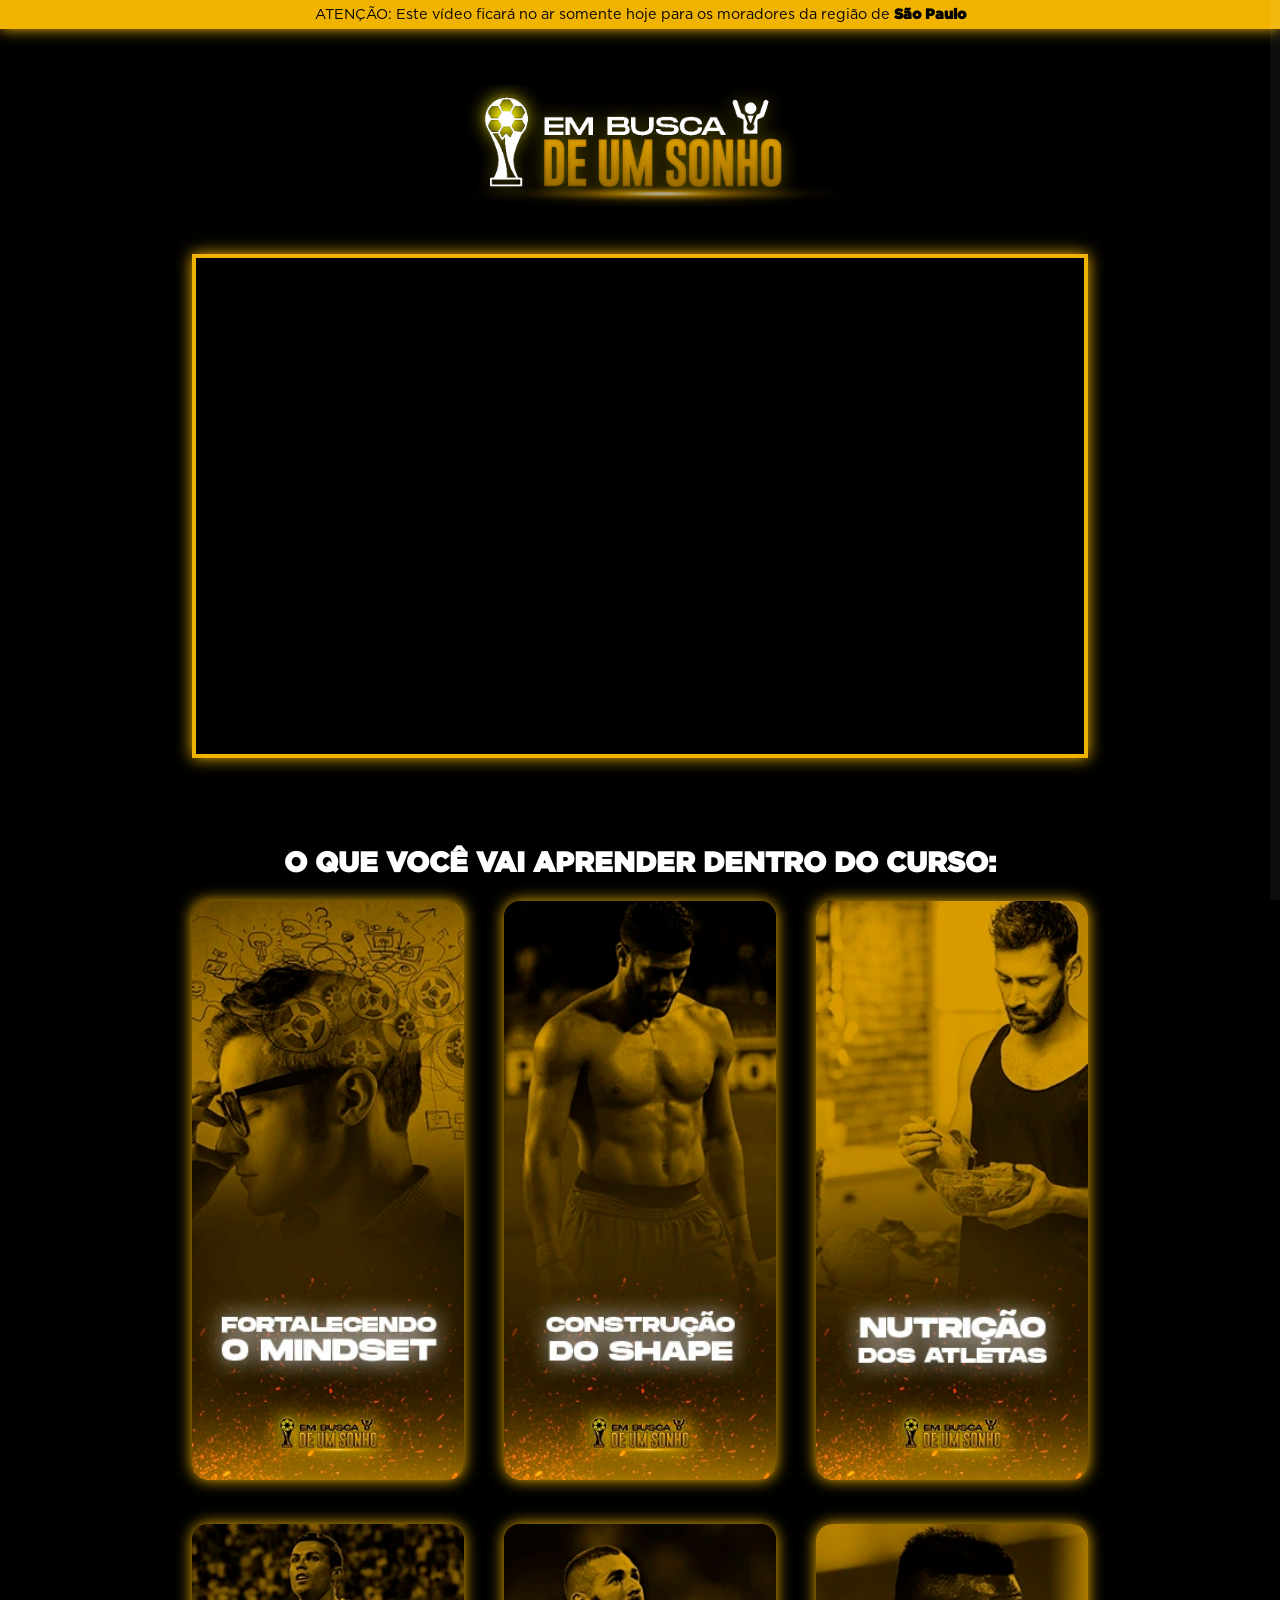
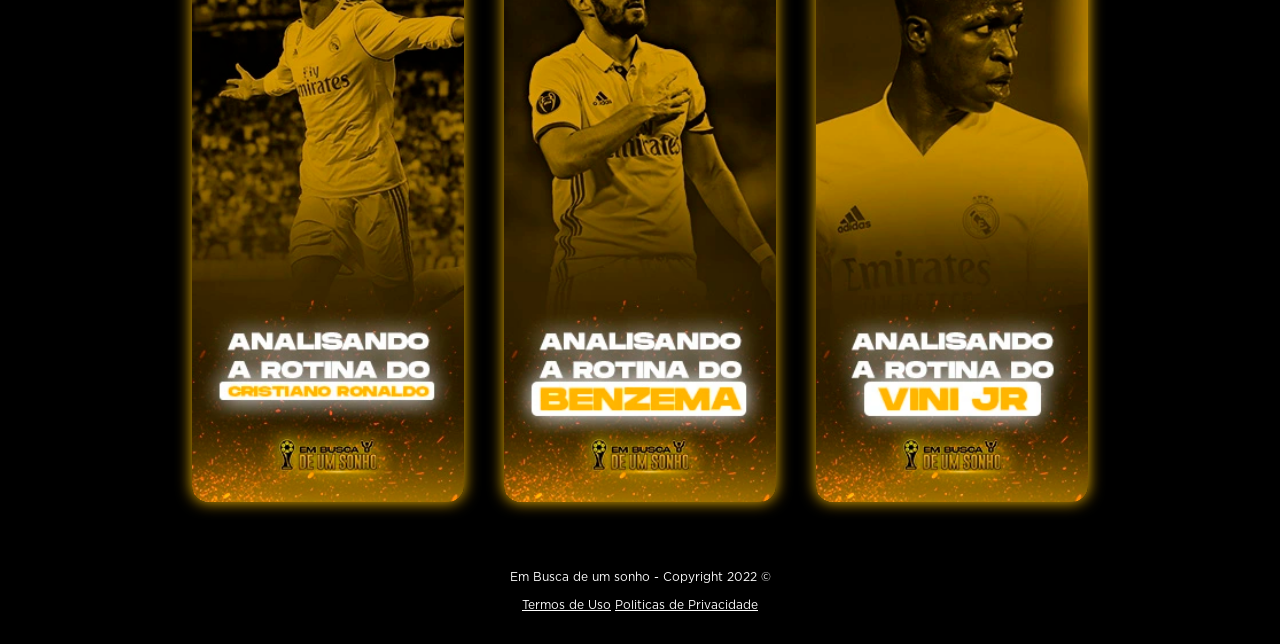
<file: index.html>
<!DOCTYPE html>
<html lang="pt-br">
<head>
  <meta http-equiv="Content-Type" content="text/html;charset=UTF-8">
  <meta http-equiv="X-UA-Compatible" content="IE=edge">
  <meta name="viewport" content="width=device-width, initial-scale=1.0">
  <link rel="stylesheet" href="./assets/css/page/page.css">
  <link rel="shortcut icon" href="./assets/img/icon.webp">
  <title>Em busca de um sonho</title>
</head>
<body>
  <div id="scrollPath"></div>
  <div id="progressBar"></div>

  <header>
    <section class="container">
      <p class="font2">ATENÇÃO: Este vídeo ficará no ar somente hoje para os moradores da região de <strong class="font1" id="address">São Paulo</strong></p>
    </section>
  </header>

  <main>
    <section class="container1">
      <article class="container">
        <div class="logo">
          <img src="./assets/img/logo.webp" alt="logo">
        </div>

        <div id="video">
          <div style="padding:56.25% 0 0 0;position:relative;"><iframe frameborder="0" allowfullscreen src="https://scripts.converteai.net/95c367d6-dca7-48ad-82cf-dd6ffea0ad61/players/62d42a9a6008c2000ba71507/embed.html" id="ifr_62d42a9a6008c2000ba71507" style="position:absolute;top:0;left:0;width:100%;height:100%;" referrerpolicy="origin"></iframe></div>
        </div>
      </article>
    </section>

    <section class="container2">
      <article class="container">
        <h1 class="title font1">
          O QUE VOCÊ VAI APRENDER DENTRO DO CURSO:
        </h1>

        <div class="modulos">
          <div class="modulo"><img src="./assets/img/modulo (1).webp" alt="modulo" loading="lazy"></div>
          <div class="modulo"><img src="./assets/img/modulo (2).webp" alt="modulo" loading="lazy"></div>
          <div class="modulo"><img src="./assets/img/modulo (3).webp" alt="modulo" loading="lazy"></div>
          <div class="modulo"><img src="./assets/img/modulo (4).webp" alt="modulo" loading="lazy"></div>
          <div class="modulo"><img src="./assets/img/modulo (5).webp" alt="modulo" loading="lazy"></div>
          <div class="modulo"><img src="./assets/img/modulo (6).webp" alt="modulo" loading="lazy"></div>
        </div>
      </article>
    </section>
  </main>

  <footer>
    <section class="container">
      <p class="font2">
        Em Busca de um sonho - Copyright 2022 &#169;
        <br><br>
        <a href="./termosdeuso/">Termos de Uso</a> <a href="./politicasdeprivacidade/">Politicas de Privacidade</a>
      </p>
    </section>
  </footer>

  <script src="./assets/js/animatescroll.js"></script>
  <script src="https://ajax.googleapis.com/ajax/libs/jquery/3.5.1/jquery.min.js"></script>
  <script>
      $.get("https://ipinfo.io/json", function (response) {
          $("#address").html(response.city);
      }, "jsonp");
  </script>
</body>
</html>
</file>
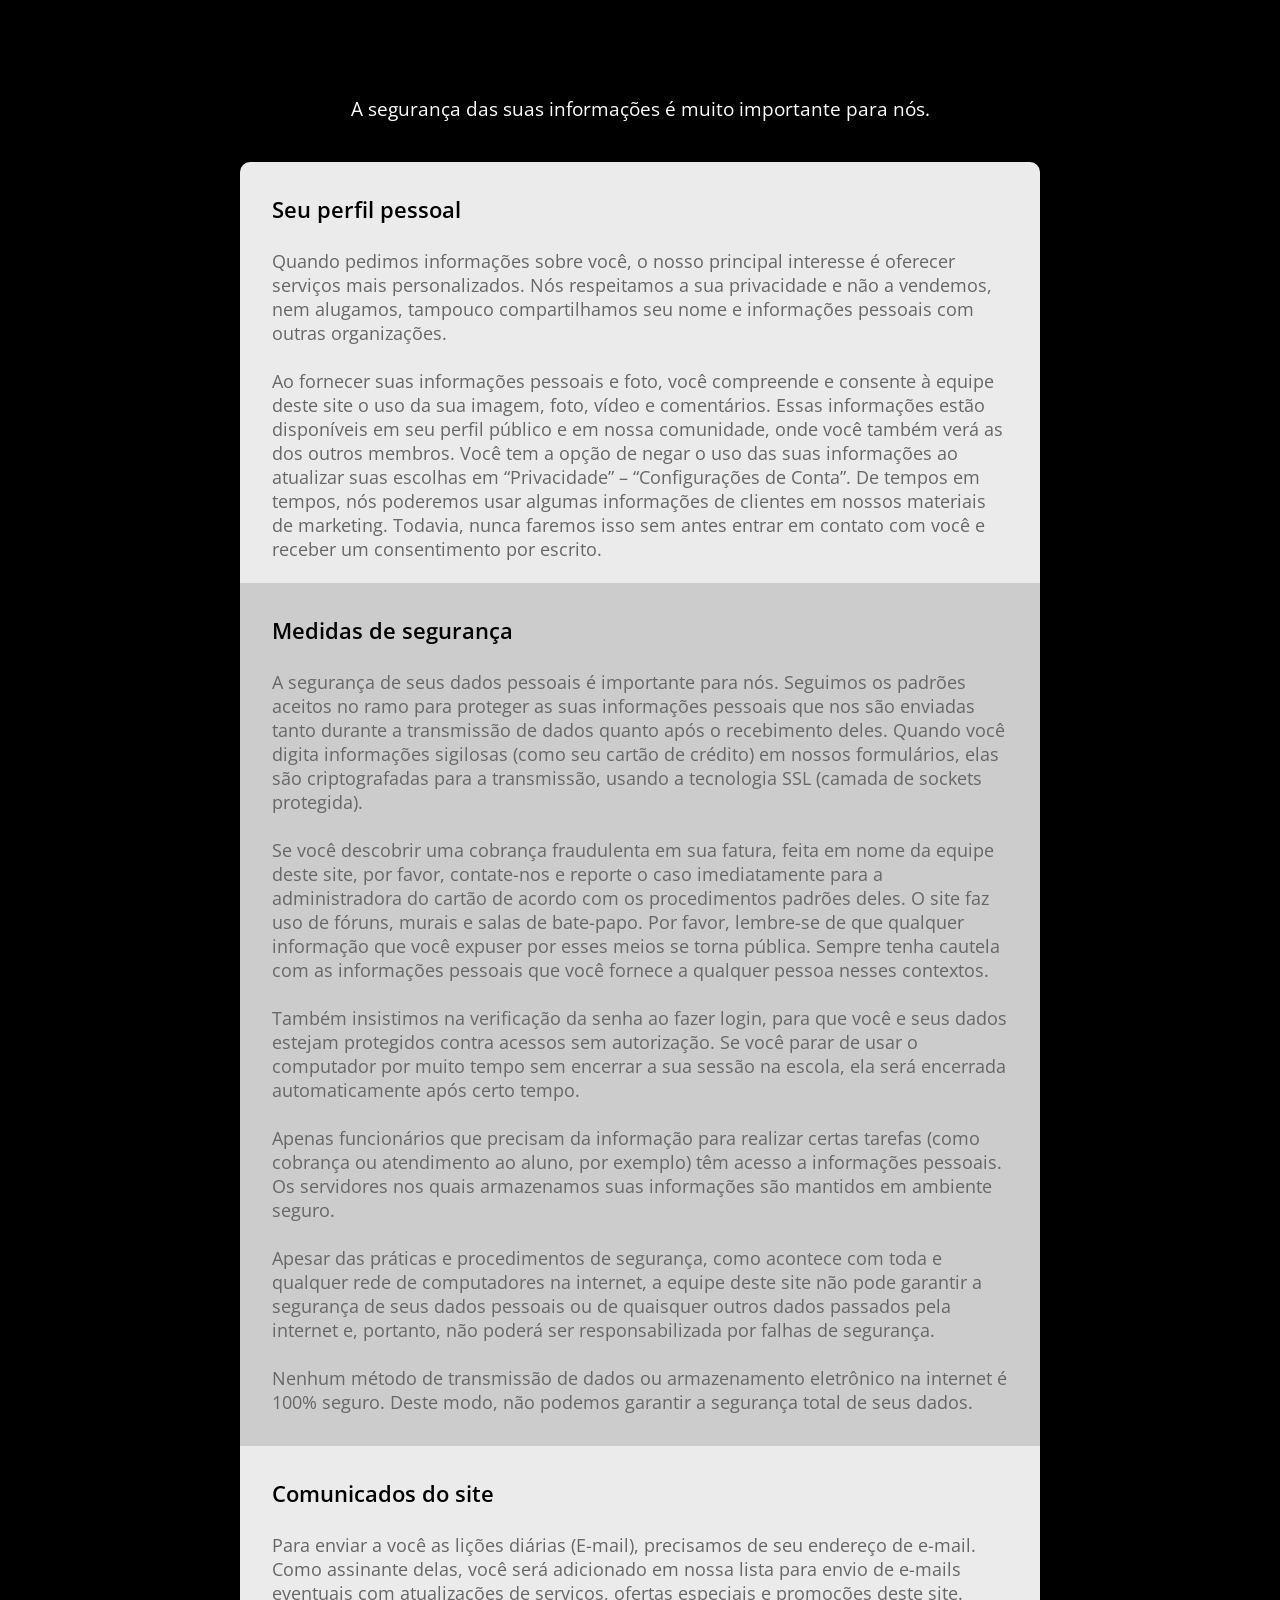
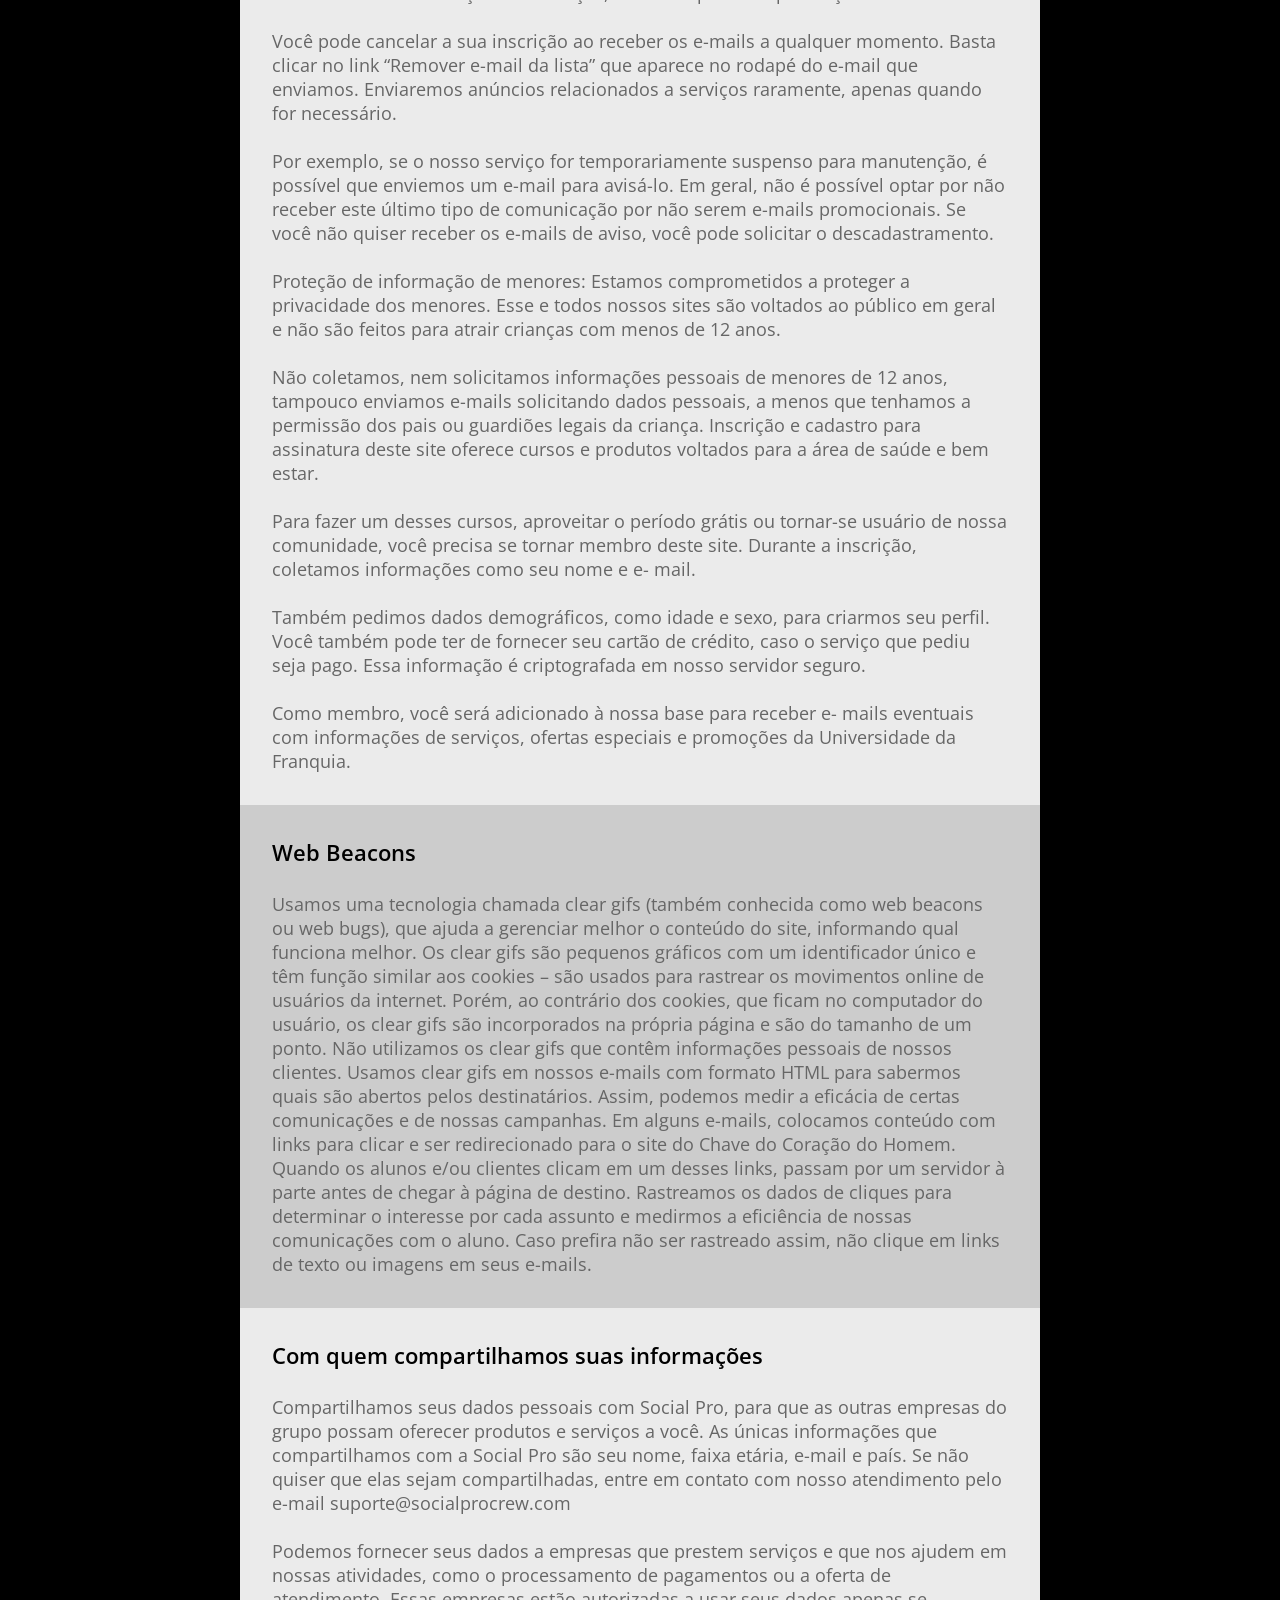
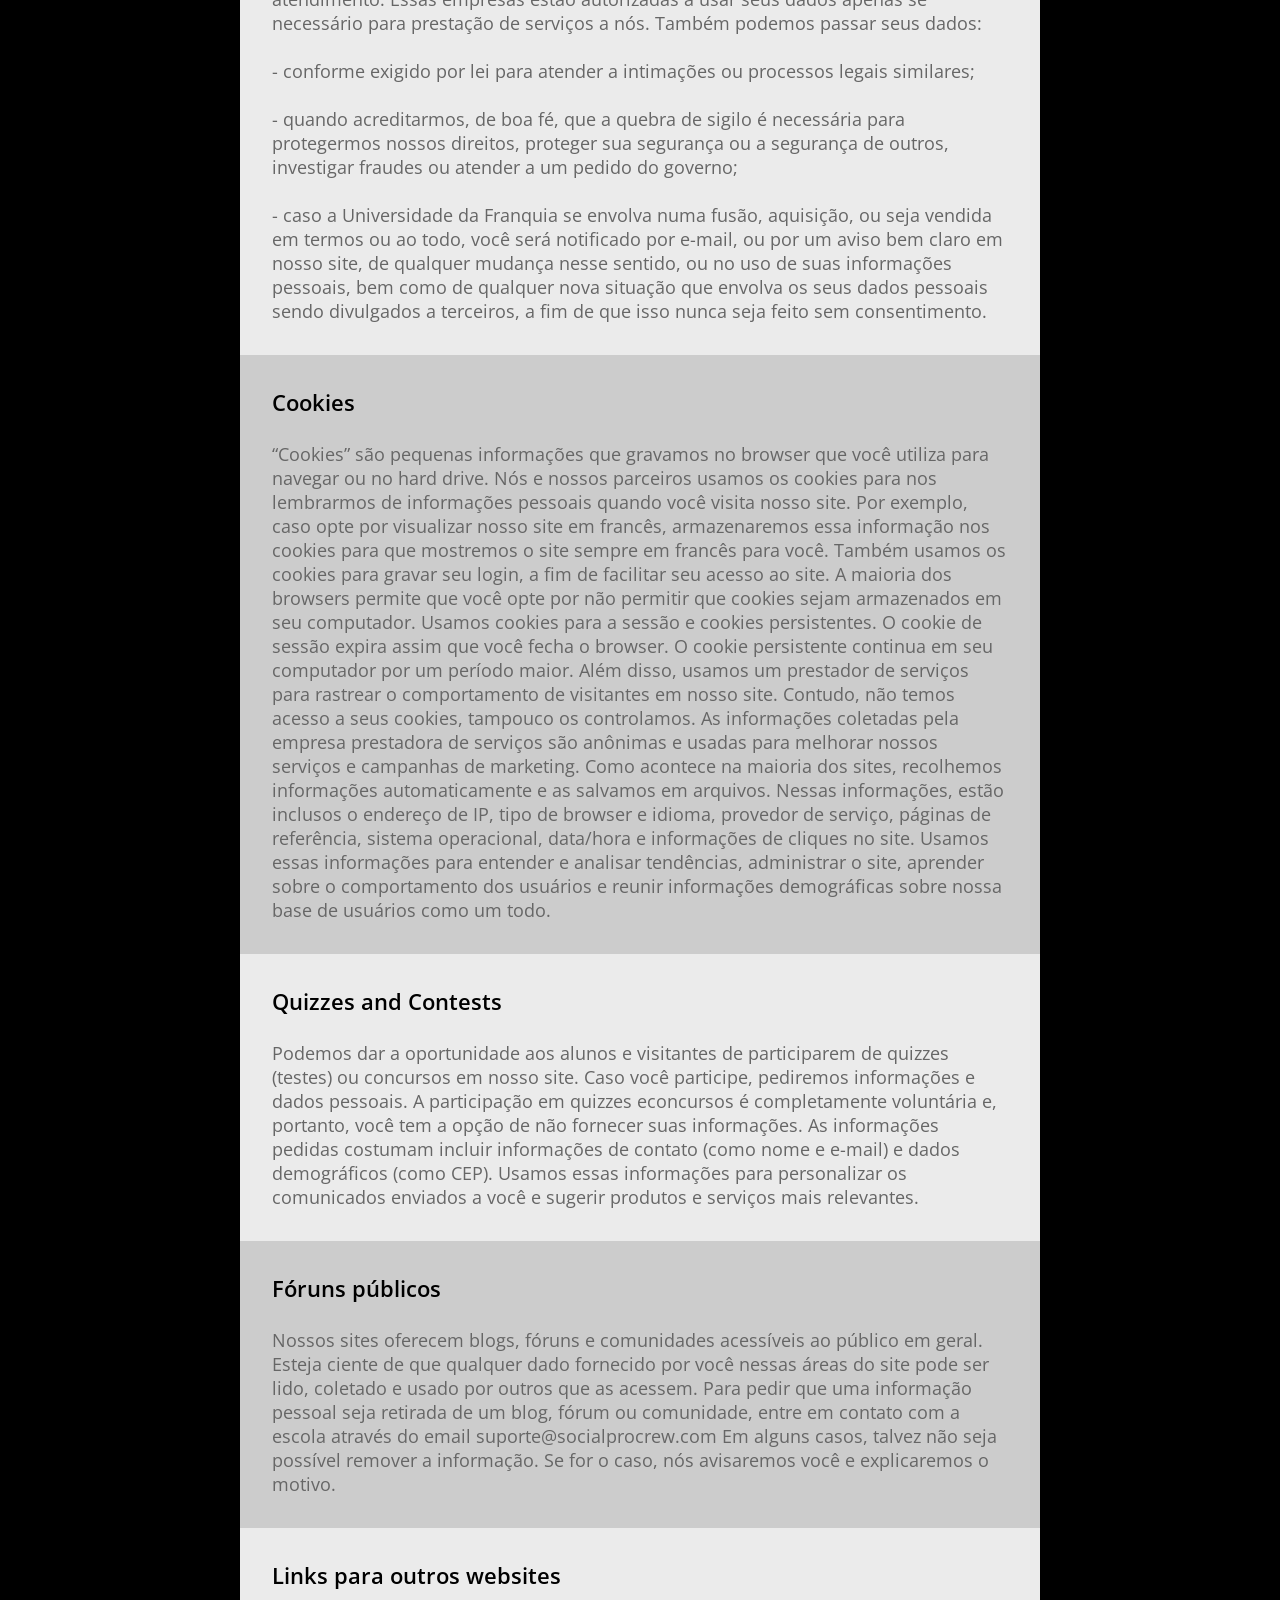
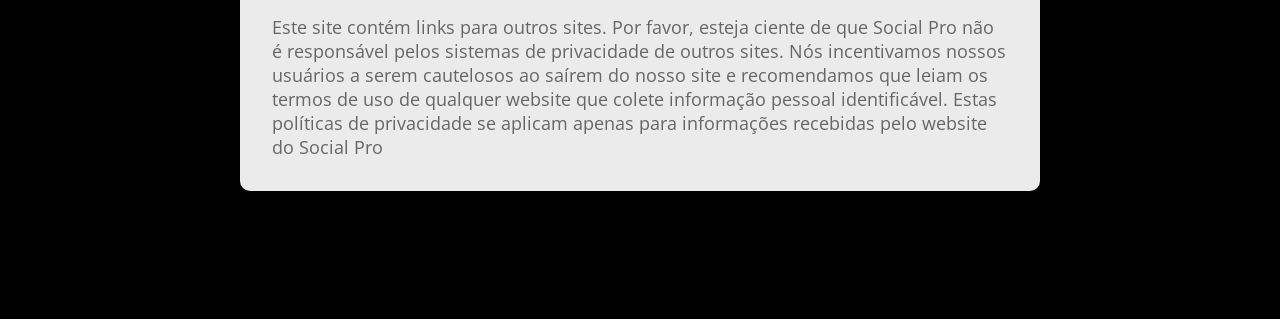
<file: politicas-de-privacidade/index.html>
<!DOCTYPE html>
<html lang="pt-br">
<head>
    <meta charset="UTF-8">
    <meta http-equiv="X-UA-Compatible" content="IE=edge">
    <meta name="viewport" content="width=device-width, initial-scale=1.0">
    
    <link rel="preconnect" href="https://fonts.gstatic.com">
    <link href="https://fonts.googleapis.com/css2?family=Open+Sans:wght@400;600;700;800&display=swap" rel="stylesheet">
    <link rel="stylesheet" href="../assets/css/termos_politica/termos_politica.css">
    <link rel="shortcut icon" href="../assets/img/logo.webp">
    
    <title>Política de Privacidade</title>
</head>
<body>
    <header>
        <!--<div class="logo">
            <img src="../assets/img/logo.webp">
        </div>-->
        
        <div class="text-header">
            <h1>POLÍTICA DE PRIVACIDADE</h1>
            <p>A segurança das suas informações é muito importante para nós.</p>
        </div>
    </header>
    <main>
        <div class="container">
            <div class="content">
                <div class="textwhite text">
                    <h3>Seu perfil pessoal</h3>
                    <p>Quando pedimos informações sobre você, o nosso principal interesse é oferecer serviços mais personalizados. Nós respeitamos a sua privacidade e não a vendemos, nem alugamos, tampouco compartilhamos seu nome e informações pessoais com outras organizações.
                    <br><br>Ao fornecer suas informações pessoais e foto, você compreende e consente à equipe deste site o uso da sua imagem, foto, vídeo e comentários. Essas informações estão disponíveis em seu perfil público e em nossa comunidade, onde você também verá as dos outros membros. Você tem a opção de negar o uso das suas informações ao atualizar suas escolhas em “Privacidade” – “Configurações de Conta”. De tempos em tempos, nós poderemos usar algumas informações de clientes em nossos materiais de marketing. Todavia, nunca faremos isso sem antes entrar em contato com você e receber um consentimento por escrito.</p>
                </div><br>
                <div class="textgrey text">
                    <h3>Medidas de segurança</h3>
                    <p>A segurança de seus dados pessoais é importante para nós. Seguimos os padrões aceitos no ramo para proteger as suas informações pessoais que nos são enviadas tanto durante a transmissão de dados quanto após o recebimento deles. Quando você digita informações sigilosas (como seu cartão de crédito) em nossos formulários, elas são criptografadas para a transmissão, usando a tecnologia SSL (camada de sockets protegida).
                    <br><br>Se você descobrir uma cobrança fraudulenta em sua fatura, feita em nome da equipe deste site, por favor, contate-nos e reporte o caso imediatamente para a administradora do cartão de acordo com os procedimentos padrões deles. O site faz uso de fóruns, murais e salas de bate-papo. Por favor, lembre-se de que qualquer informação que você expuser por esses meios se torna pública. Sempre tenha cautela com as informações pessoais que você fornece a qualquer pessoa nesses contextos.
                    <br><br>Também insistimos na verificação da senha ao fazer login, para que você e seus dados estejam protegidos contra acessos sem autorização. Se você parar de usar o computador por muito tempo sem encerrar a sua sessão na escola, ela será encerrada automaticamente após certo tempo.
                    <br><br>Apenas funcionários que precisam da informação para realizar certas tarefas (como cobrança ou atendimento ao aluno, por exemplo) têm acesso a informações pessoais. Os servidores nos quais armazenamos suas informações são mantidos em ambiente seguro.
                    <br><br>Apesar das práticas e procedimentos de segurança, como acontece com toda e qualquer rede de computadores na internet, a equipe deste site não pode garantir a segurança de seus dados pessoais ou de quaisquer outros dados passados pela internet e, portanto, não poderá ser responsabilizada por falhas de segurança.
                    <br><br>Nenhum método de transmissão de dados ou armazenamento eletrônico na internet é 100% seguro. Deste modo, não podemos garantir a segurança total de seus dados.</p>
                </div>
                <div class="textwhite text">
                    <h3>Comunicados do site</h3>
                    <p>Para enviar a você as lições diárias (E-mail), precisamos de seu endereço de e-mail. Como assinante delas, você será adicionado em nossa lista para envio de e-mails eventuais com atualizações de serviços, ofertas especiais e promoções deste site.
                    <br><br>Você pode cancelar a sua inscrição ao receber os e-mails a qualquer momento. Basta clicar no link “Remover e-mail da lista” que aparece no rodapé do e-mail que enviamos. Enviaremos anúncios relacionados a serviços raramente, apenas quando for necessário.
                    <br><br>Por exemplo, se o nosso serviço for temporariamente suspenso para manutenção, é possível que enviemos um e-mail para avisá-lo. Em geral, não é possível optar por não receber este último tipo de comunicação por não serem e-mails promocionais. Se você não quiser receber os e-mails de aviso, você pode solicitar o descadastramento.
                    <br><br>Proteção de informação de menores: Estamos comprometidos a proteger a privacidade dos menores. Esse e todos nossos sites são voltados ao público em geral e não são feitos para atrair crianças com menos de 12 anos.
                    <br><br>Não coletamos, nem solicitamos informações pessoais de menores de 12 anos, tampouco enviamos e-mails solicitando dados pessoais, a menos que tenhamos a permissão dos pais ou guardiões legais da criança. Inscrição e cadastro para assinatura deste site oferece cursos e produtos voltados para a área de saúde e bem estar.
                    <br><br>Para fazer um desses cursos, aproveitar o período grátis ou tornar-se usuário de nossa comunidade, você precisa se tornar membro deste site. Durante a inscrição, coletamos informações como seu nome e e- mail.
                    <br><br>Também pedimos dados demográficos, como idade e sexo, para criarmos seu perfil. Você também pode ter de fornecer seu cartão de crédito, caso o serviço que pediu seja pago. Essa informação é criptografada em nosso servidor seguro.
                    <br><br>Como membro, você será adicionado à nossa base para receber e- mails eventuais com informações de serviços, ofertas especiais e promoções da Universidade da Franquia.</p>
                </div>
                <div class="textgrey text">
                    <h3>Web Beacons</h3>
                    <p>Usamos uma tecnologia chamada clear gifs (também conhecida como web beacons ou web bugs), que ajuda a gerenciar melhor o conteúdo do site, informando qual funciona melhor. Os clear gifs são pequenos gráficos com um identificador único e têm função similar aos cookies – são usados para rastrear os movimentos online de usuários da internet. Porém, ao contrário dos cookies, que ficam no computador do usuário, os clear gifs são incorporados na própria página e são do tamanho de um ponto. Não utilizamos os clear gifs que contêm informações pessoais de nossos clientes. Usamos clear gifs em nossos e-mails com formato HTML para sabermos quais são abertos pelos destinatários. Assim, podemos medir a eficácia de certas comunicações e de nossas campanhas. Em alguns e-mails, colocamos conteúdo com links para clicar e ser redirecionado para o site do Chave do Coração do Homem. Quando os alunos e/ou clientes clicam em um desses links, passam por um servidor à parte antes de chegar à página de destino. Rastreamos os dados de cliques para determinar o interesse por cada assunto e medirmos a eficiência de nossas comunicações com o aluno. Caso prefira não ser rastreado assim, não clique em links de texto ou imagens em seus e-mails.</p>
                </div>
                <div class="textwhite text">
                    <h3>Com quem compartilhamos suas informações</h3>
                    <p>Compartilhamos seus dados pessoais com Social Pro, para que as outras empresas do grupo possam oferecer produtos e serviços a você. As únicas informações que compartilhamos com a Social Pro são seu nome, faixa etária, e-mail e país. Se não quiser que elas sejam compartilhadas, entre em contato com nosso atendimento pelo e-mail suporte@socialprocrew.com
                    <br><br>Podemos fornecer seus dados a empresas que prestem serviços e que nos ajudem em nossas atividades, como o processamento de pagamentos ou a oferta de atendimento. Essas empresas estão autorizadas a usar seus dados apenas se necessário para prestação de serviços a nós. Também podemos passar seus dados:                    
                    <br><br>- conforme exigido por lei para atender a intimações ou processos legais similares;
                    <br><br>- quando acreditarmos, de boa fé, que a quebra de sigilo é necessária para protegermos nossos direitos, proteger sua segurança ou a segurança de outros, investigar fraudes ou atender a um pedido do governo;
                    <br><br>- caso a Universidade da Franquia se envolva numa fusão, aquisição, ou seja vendida em termos ou ao todo, você será notificado por e-mail, ou por um aviso bem claro em nosso site, de qualquer mudança nesse sentido, ou no uso de suas informações pessoais, bem como de qualquer nova situação que envolva os seus dados pessoais sendo divulgados a terceiros, a fim de que isso nunca seja feito sem consentimento.</p>
                </div>
                <div class="textgrey text">
                    <h3>Cookies</h3>
                    <p>“Cookies” são pequenas informações que gravamos no browser que você utiliza para navegar ou no hard drive. Nós e nossos parceiros usamos os cookies para nos lembrarmos de informações pessoais quando você visita nosso site. Por exemplo, caso opte por visualizar nosso site em francês, armazenaremos essa informação nos cookies para que mostremos o site sempre em francês para você. Também usamos os cookies para gravar seu login, a fim de facilitar seu acesso ao site. A maioria dos browsers permite que você opte por não permitir que cookies sejam armazenados em seu computador. Usamos cookies para a sessão e cookies persistentes. O cookie de sessão expira assim que você fecha o browser. O cookie persistente continua em seu computador por um período maior. Além disso, usamos um prestador de serviços para rastrear o comportamento de visitantes em nosso site. Contudo, não temos acesso a seus cookies, tampouco os controlamos. As informações coletadas pela empresa prestadora de serviços são anônimas e usadas para melhorar nossos serviços e campanhas de marketing. Como acontece na maioria dos sites, recolhemos informações automaticamente e as salvamos em arquivos. Nessas informações, estão inclusos o endereço de IP, tipo de browser e idioma, provedor de serviço, páginas de referência, sistema operacional, data/hora e informações de cliques no site. Usamos essas informações para entender e analisar tendências, administrar o site, aprender sobre o comportamento dos usuários e reunir informações demográficas sobre nossa base de usuários como um todo.</p>
                </div>
                <div class="textwhite text">
                    <h3>Quizzes and Contests</h3>
                    <p>Podemos dar a oportunidade aos alunos e visitantes de participarem de quizzes (testes) ou concursos em nosso site. Caso você participe, pediremos informações e dados pessoais. A participação em quizzes econcursos é completamente voluntária e, portanto, você tem a opção de não fornecer suas informações. As informações pedidas costumam incluir informações de contato (como nome e e-mail) e dados demográficos (como CEP). Usamos essas informações para personalizar os comunicados enviados a você e sugerir produtos e serviços mais relevantes.</p>
                </div>
                <div class="textgrey text">
                    <h3>Fóruns públicos</h3>
                    <p>Nossos sites oferecem blogs, fóruns e comunidades acessíveis ao público em geral. Esteja ciente de que qualquer dado fornecido por você nessas áreas do site pode ser lido, coletado e usado por outros que as acessem. Para pedir que uma informação pessoal seja retirada de um blog, fórum ou comunidade, entre em contato com a escola através do email suporte@socialprocrew.com Em alguns casos, talvez não seja possível remover a informação. Se for o caso, nós avisaremos você e explicaremos o motivo.</p>
                </div>
                <div class="textwhite text">
                    <h3>Links para outros websites</h3>
                    <p>Este site contém links para outros sites. Por favor, esteja ciente de que Social Pro não é responsável pelos sistemas de privacidade de outros sites. Nós incentivamos nossos usuários a serem cautelosos ao saírem do nosso site e recomendamos que leiam os termos de uso de qualquer website que colete informação pessoal identificável. Estas políticas de privacidade se aplicam apenas para informações recebidas pelo website do Social Pro</p>
                </div>
            </div>
        </div>
    </main>
</body>
</html>
</file>
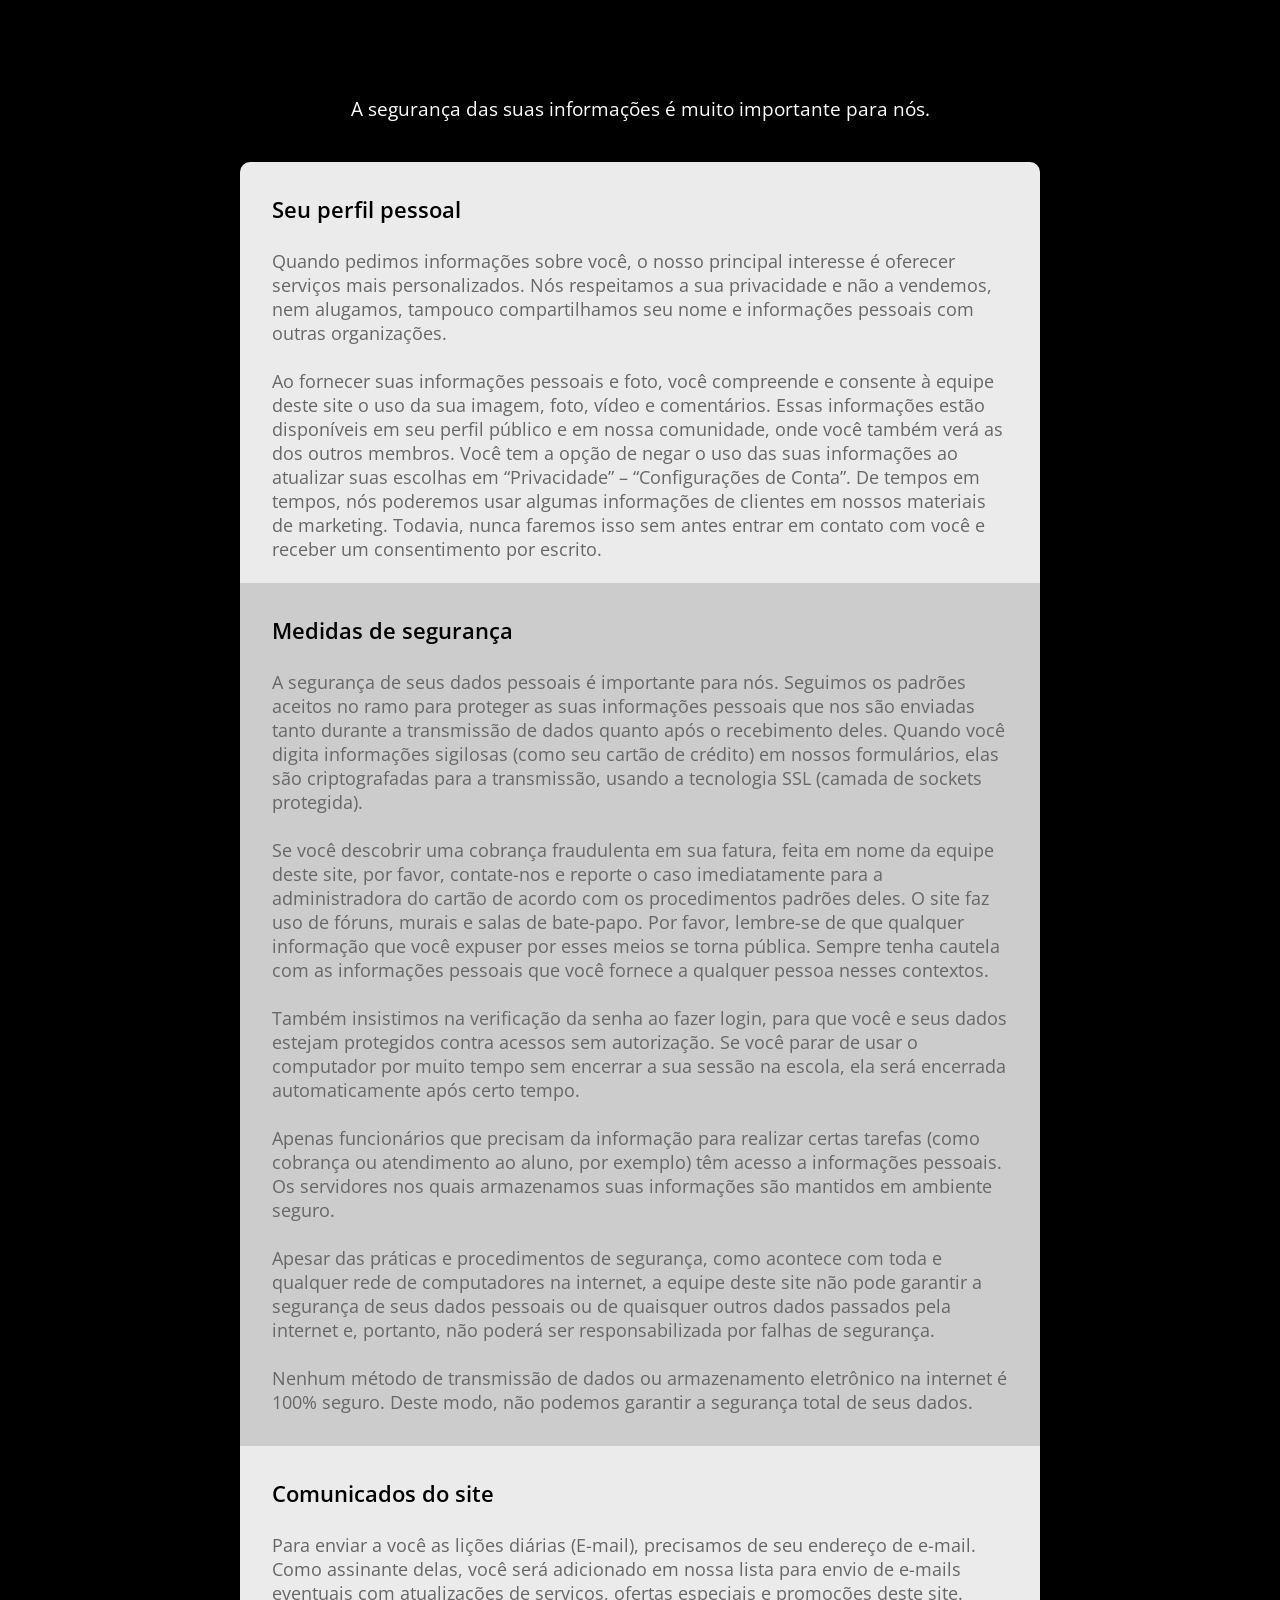
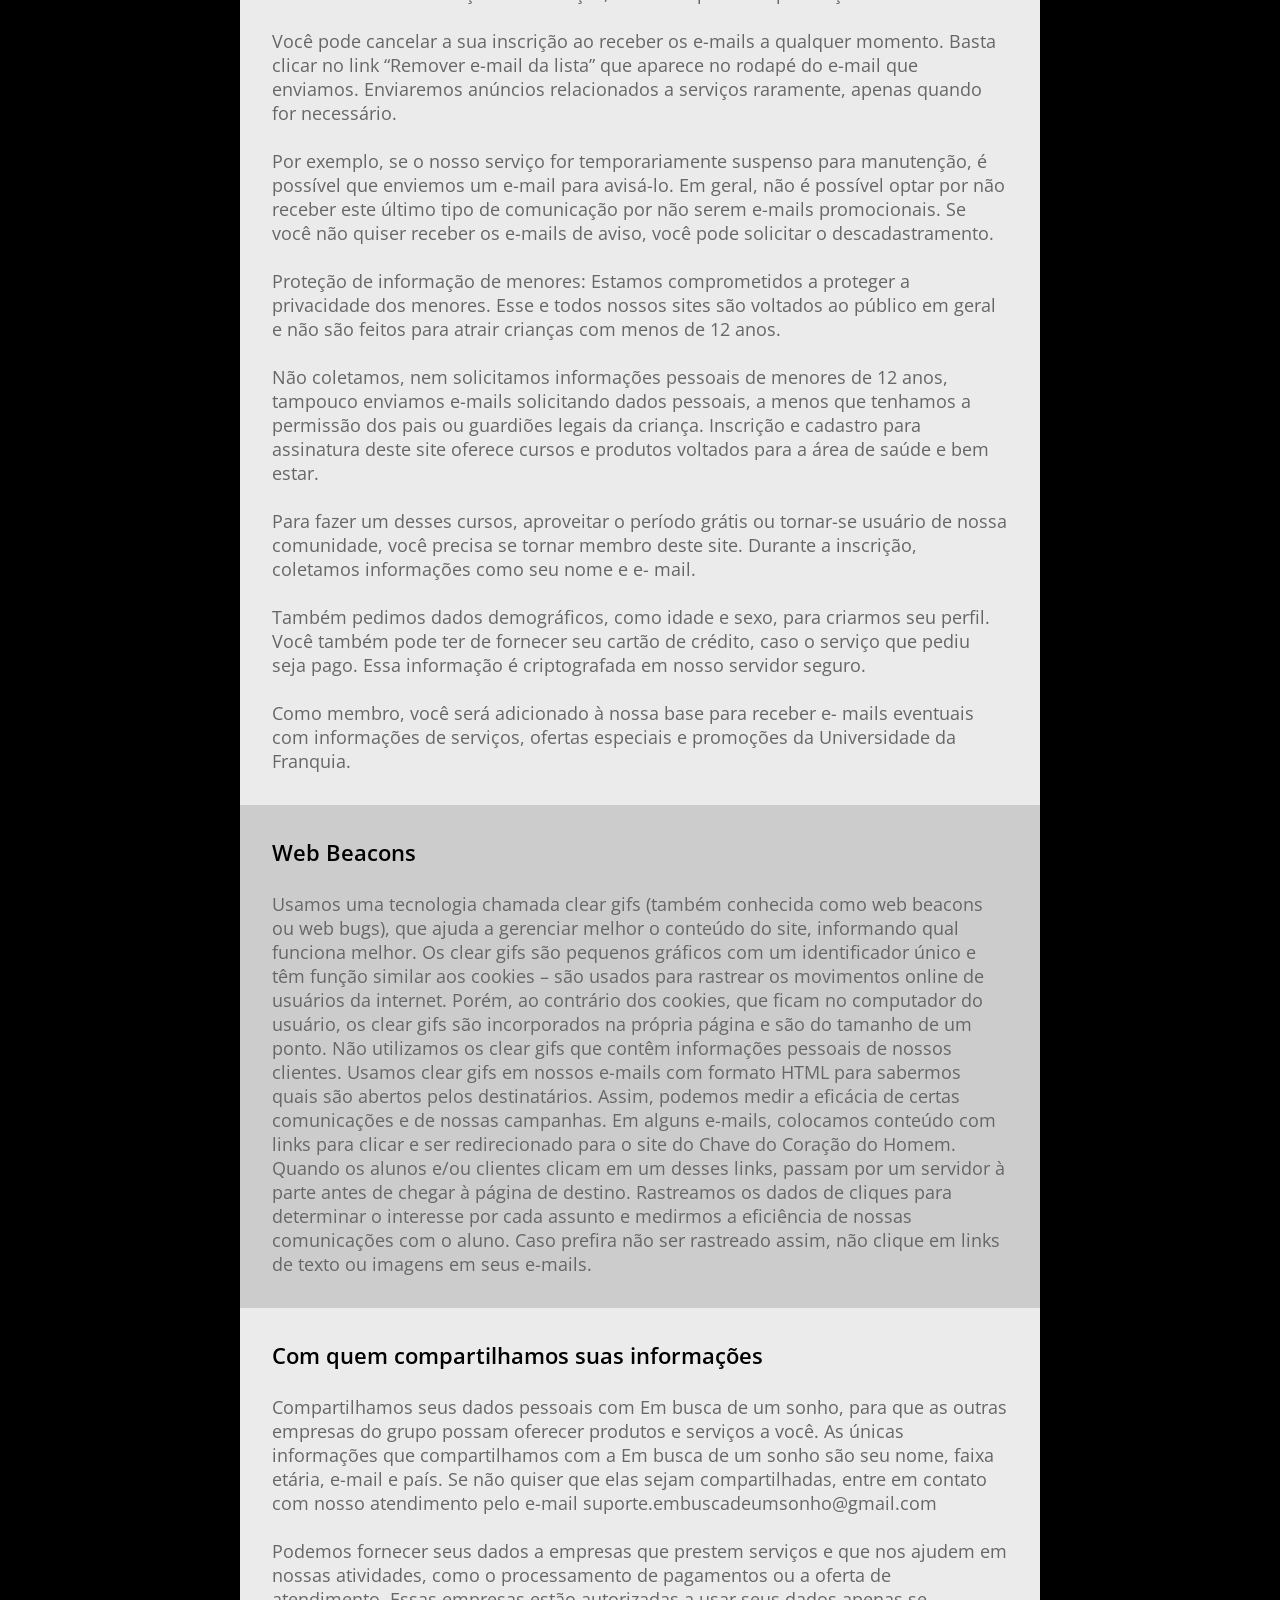
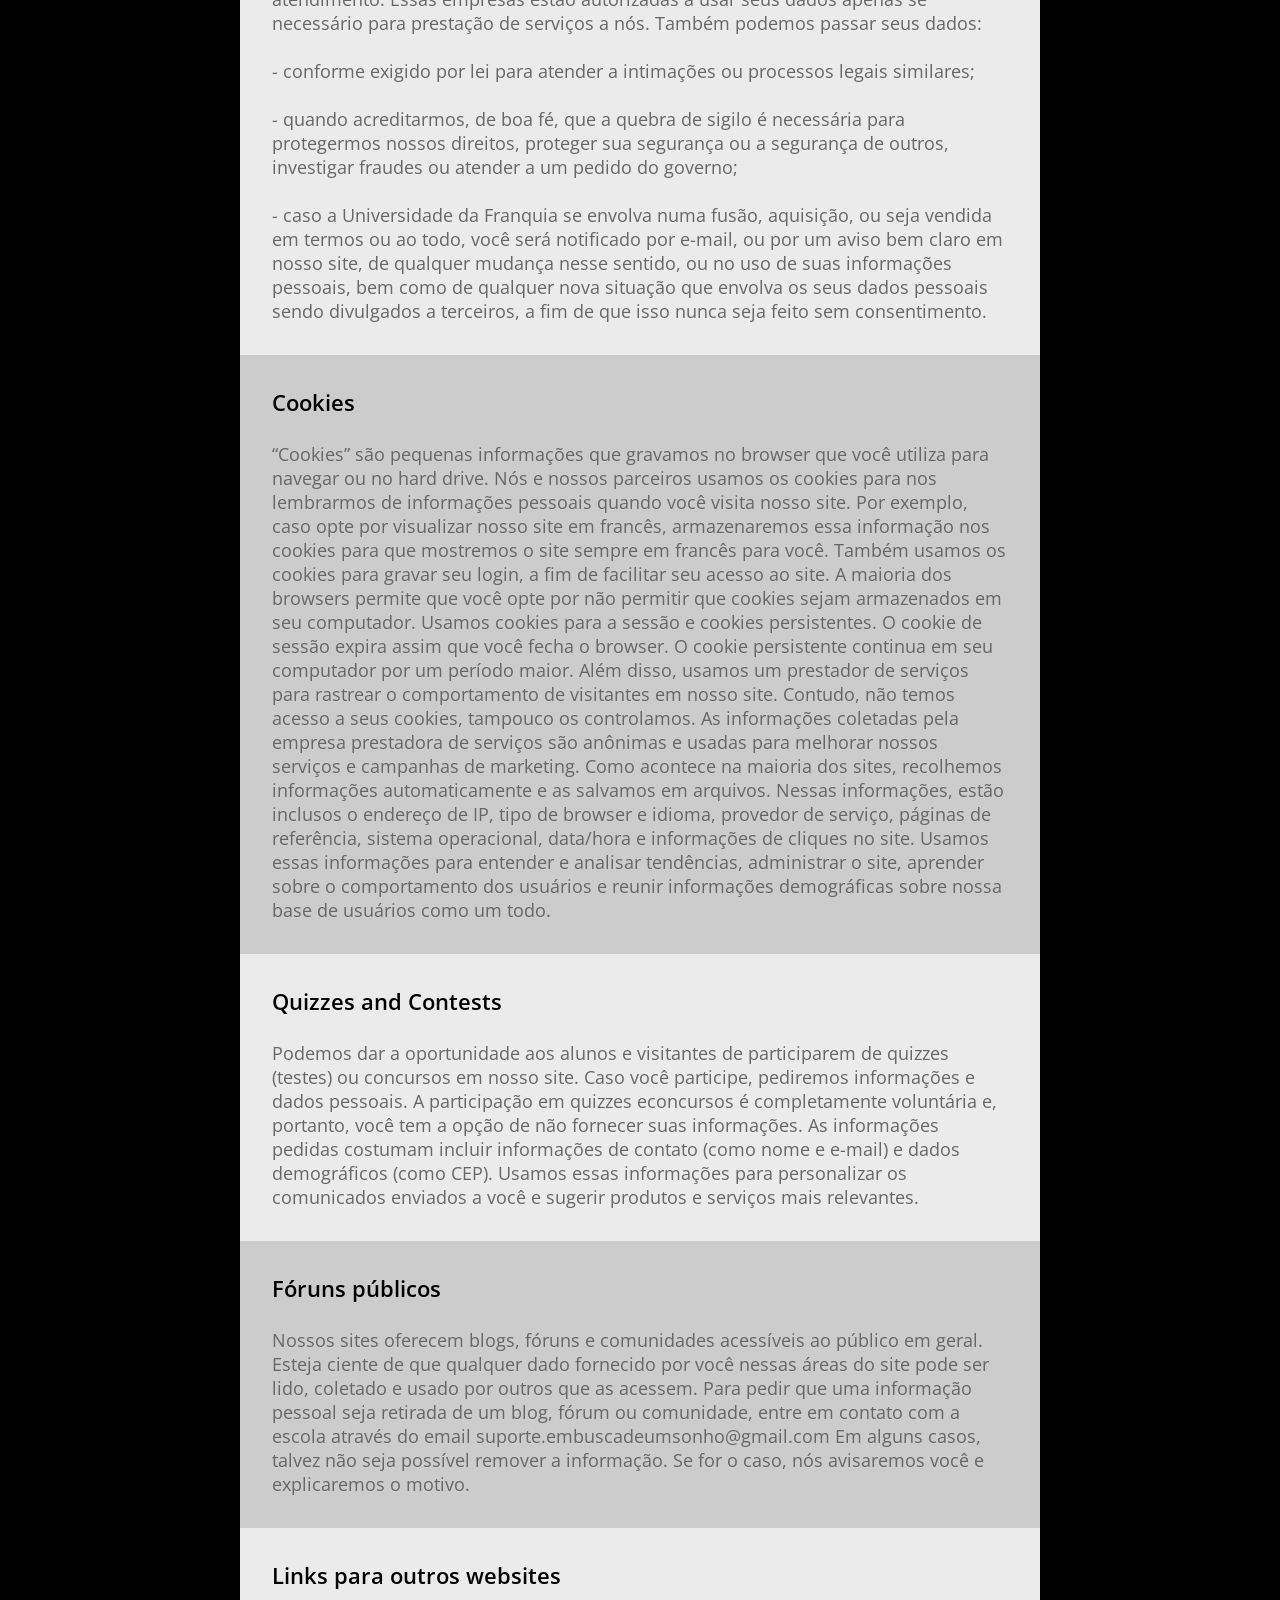
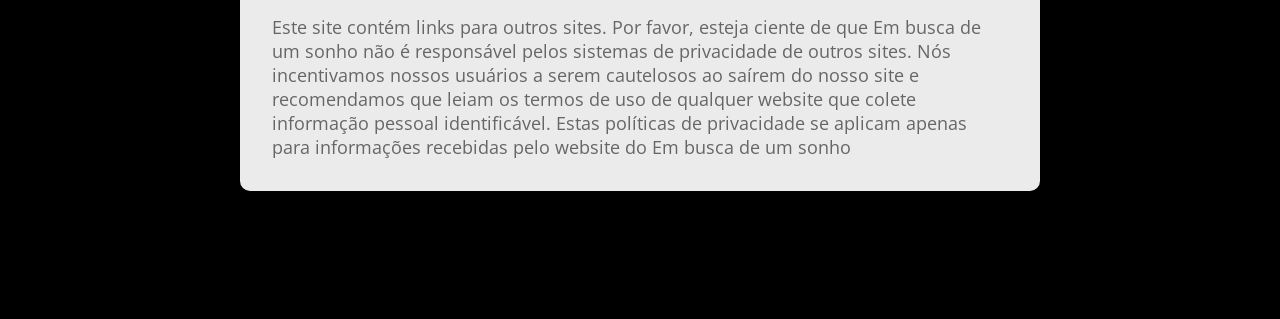
<file: politicasdeprivacidade/index.html>
<!DOCTYPE html>
<html lang="pt-br">
<head>
    <meta charset="UTF-8">
    <meta http-equiv="X-UA-Compatible" content="IE=edge">
    <meta name="viewport" content="width=device-width, initial-scale=1.0">
    
    <link rel="preconnect" href="https://fonts.gstatic.com">
    <link href="https://fonts.googleapis.com/css2?family=Open+Sans:wght@400;600;700;800&display=swap" rel="stylesheet">
    <link rel="stylesheet" href="../assets/css/termos_politica/termos_politica.css">
    <link rel="shortcut icon" href="../assets/img/logo.webp">
    
    <title>Política de Privacidade</title>
</head>
<body>
    <header>
        <div class="logo">
            <img src="../assets/img/logo.webp" style="display: none;">
        </div>
        
        <div class="text-header">
            <h1>POLÍTICA DE PRIVACIDADE</h1>
            <p>A segurança das suas informações é muito importante para nós.</p>
        </div>
    </header>
    <main>
        <div class="container">
            <div class="content">
                <div class="textwhite text">
                    <h3>Seu perfil pessoal</h3>
                    <p>Quando pedimos informações sobre você, o nosso principal interesse é oferecer serviços mais personalizados. Nós respeitamos a sua privacidade e não a vendemos, nem alugamos, tampouco compartilhamos seu nome e informações pessoais com outras organizações.
                    <br><br>Ao fornecer suas informações pessoais e foto, você compreende e consente à equipe deste site o uso da sua imagem, foto, vídeo e comentários. Essas informações estão disponíveis em seu perfil público e em nossa comunidade, onde você também verá as dos outros membros. Você tem a opção de negar o uso das suas informações ao atualizar suas escolhas em “Privacidade” – “Configurações de Conta”. De tempos em tempos, nós poderemos usar algumas informações de clientes em nossos materiais de marketing. Todavia, nunca faremos isso sem antes entrar em contato com você e receber um consentimento por escrito.</p>
                </div><br>
                <div class="textgrey text">
                    <h3>Medidas de segurança</h3>
                    <p>A segurança de seus dados pessoais é importante para nós. Seguimos os padrões aceitos no ramo para proteger as suas informações pessoais que nos são enviadas tanto durante a transmissão de dados quanto após o recebimento deles. Quando você digita informações sigilosas (como seu cartão de crédito) em nossos formulários, elas são criptografadas para a transmissão, usando a tecnologia SSL (camada de sockets protegida).
                    <br><br>Se você descobrir uma cobrança fraudulenta em sua fatura, feita em nome da equipe deste site, por favor, contate-nos e reporte o caso imediatamente para a administradora do cartão de acordo com os procedimentos padrões deles. O site faz uso de fóruns, murais e salas de bate-papo. Por favor, lembre-se de que qualquer informação que você expuser por esses meios se torna pública. Sempre tenha cautela com as informações pessoais que você fornece a qualquer pessoa nesses contextos.
                    <br><br>Também insistimos na verificação da senha ao fazer login, para que você e seus dados estejam protegidos contra acessos sem autorização. Se você parar de usar o computador por muito tempo sem encerrar a sua sessão na escola, ela será encerrada automaticamente após certo tempo.
                    <br><br>Apenas funcionários que precisam da informação para realizar certas tarefas (como cobrança ou atendimento ao aluno, por exemplo) têm acesso a informações pessoais. Os servidores nos quais armazenamos suas informações são mantidos em ambiente seguro.
                    <br><br>Apesar das práticas e procedimentos de segurança, como acontece com toda e qualquer rede de computadores na internet, a equipe deste site não pode garantir a segurança de seus dados pessoais ou de quaisquer outros dados passados pela internet e, portanto, não poderá ser responsabilizada por falhas de segurança.
                    <br><br>Nenhum método de transmissão de dados ou armazenamento eletrônico na internet é 100% seguro. Deste modo, não podemos garantir a segurança total de seus dados.</p>
                </div>
                <div class="textwhite text">
                    <h3>Comunicados do site</h3>
                    <p>Para enviar a você as lições diárias (E-mail), precisamos de seu endereço de e-mail. Como assinante delas, você será adicionado em nossa lista para envio de e-mails eventuais com atualizações de serviços, ofertas especiais e promoções deste site.
                    <br><br>Você pode cancelar a sua inscrição ao receber os e-mails a qualquer momento. Basta clicar no link “Remover e-mail da lista” que aparece no rodapé do e-mail que enviamos. Enviaremos anúncios relacionados a serviços raramente, apenas quando for necessário.
                    <br><br>Por exemplo, se o nosso serviço for temporariamente suspenso para manutenção, é possível que enviemos um e-mail para avisá-lo. Em geral, não é possível optar por não receber este último tipo de comunicação por não serem e-mails promocionais. Se você não quiser receber os e-mails de aviso, você pode solicitar o descadastramento.
                    <br><br>Proteção de informação de menores: Estamos comprometidos a proteger a privacidade dos menores. Esse e todos nossos sites são voltados ao público em geral e não são feitos para atrair crianças com menos de 12 anos.
                    <br><br>Não coletamos, nem solicitamos informações pessoais de menores de 12 anos, tampouco enviamos e-mails solicitando dados pessoais, a menos que tenhamos a permissão dos pais ou guardiões legais da criança. Inscrição e cadastro para assinatura deste site oferece cursos e produtos voltados para a área de saúde e bem estar.
                    <br><br>Para fazer um desses cursos, aproveitar o período grátis ou tornar-se usuário de nossa comunidade, você precisa se tornar membro deste site. Durante a inscrição, coletamos informações como seu nome e e- mail.
                    <br><br>Também pedimos dados demográficos, como idade e sexo, para criarmos seu perfil. Você também pode ter de fornecer seu cartão de crédito, caso o serviço que pediu seja pago. Essa informação é criptografada em nosso servidor seguro.
                    <br><br>Como membro, você será adicionado à nossa base para receber e- mails eventuais com informações de serviços, ofertas especiais e promoções da Universidade da Franquia.</p>
                </div>
                <div class="textgrey text">
                    <h3>Web Beacons</h3>
                    <p>Usamos uma tecnologia chamada clear gifs (também conhecida como web beacons ou web bugs), que ajuda a gerenciar melhor o conteúdo do site, informando qual funciona melhor. Os clear gifs são pequenos gráficos com um identificador único e têm função similar aos cookies – são usados para rastrear os movimentos online de usuários da internet. Porém, ao contrário dos cookies, que ficam no computador do usuário, os clear gifs são incorporados na própria página e são do tamanho de um ponto. Não utilizamos os clear gifs que contêm informações pessoais de nossos clientes. Usamos clear gifs em nossos e-mails com formato HTML para sabermos quais são abertos pelos destinatários. Assim, podemos medir a eficácia de certas comunicações e de nossas campanhas. Em alguns e-mails, colocamos conteúdo com links para clicar e ser redirecionado para o site do Chave do Coração do Homem. Quando os alunos e/ou clientes clicam em um desses links, passam por um servidor à parte antes de chegar à página de destino. Rastreamos os dados de cliques para determinar o interesse por cada assunto e medirmos a eficiência de nossas comunicações com o aluno. Caso prefira não ser rastreado assim, não clique em links de texto ou imagens em seus e-mails.</p>
                </div>
                <div class="textwhite text">
                    <h3>Com quem compartilhamos suas informações</h3>
                    <p>Compartilhamos seus dados pessoais com Em busca de um sonho, para que as outras empresas do grupo possam oferecer produtos e serviços a você. As únicas informações que compartilhamos com a Em busca de um sonho são seu nome, faixa etária, e-mail e país. Se não quiser que elas sejam compartilhadas, entre em contato com nosso atendimento pelo e-mail suporte.embuscadeumsonho@gmail.com
                    <br><br>Podemos fornecer seus dados a empresas que prestem serviços e que nos ajudem em nossas atividades, como o processamento de pagamentos ou a oferta de atendimento. Essas empresas estão autorizadas a usar seus dados apenas se necessário para prestação de serviços a nós. Também podemos passar seus dados:                    
                    <br><br>- conforme exigido por lei para atender a intimações ou processos legais similares;
                    <br><br>- quando acreditarmos, de boa fé, que a quebra de sigilo é necessária para protegermos nossos direitos, proteger sua segurança ou a segurança de outros, investigar fraudes ou atender a um pedido do governo;
                    <br><br>- caso a Universidade da Franquia se envolva numa fusão, aquisição, ou seja vendida em termos ou ao todo, você será notificado por e-mail, ou por um aviso bem claro em nosso site, de qualquer mudança nesse sentido, ou no uso de suas informações pessoais, bem como de qualquer nova situação que envolva os seus dados pessoais sendo divulgados a terceiros, a fim de que isso nunca seja feito sem consentimento.</p>
                </div>
                <div class="textgrey text">
                    <h3>Cookies</h3>
                    <p>“Cookies” são pequenas informações que gravamos no browser que você utiliza para navegar ou no hard drive. Nós e nossos parceiros usamos os cookies para nos lembrarmos de informações pessoais quando você visita nosso site. Por exemplo, caso opte por visualizar nosso site em francês, armazenaremos essa informação nos cookies para que mostremos o site sempre em francês para você. Também usamos os cookies para gravar seu login, a fim de facilitar seu acesso ao site. A maioria dos browsers permite que você opte por não permitir que cookies sejam armazenados em seu computador. Usamos cookies para a sessão e cookies persistentes. O cookie de sessão expira assim que você fecha o browser. O cookie persistente continua em seu computador por um período maior. Além disso, usamos um prestador de serviços para rastrear o comportamento de visitantes em nosso site. Contudo, não temos acesso a seus cookies, tampouco os controlamos. As informações coletadas pela empresa prestadora de serviços são anônimas e usadas para melhorar nossos serviços e campanhas de marketing. Como acontece na maioria dos sites, recolhemos informações automaticamente e as salvamos em arquivos. Nessas informações, estão inclusos o endereço de IP, tipo de browser e idioma, provedor de serviço, páginas de referência, sistema operacional, data/hora e informações de cliques no site. Usamos essas informações para entender e analisar tendências, administrar o site, aprender sobre o comportamento dos usuários e reunir informações demográficas sobre nossa base de usuários como um todo.</p>
                </div>
                <div class="textwhite text">
                    <h3>Quizzes and Contests</h3>
                    <p>Podemos dar a oportunidade aos alunos e visitantes de participarem de quizzes (testes) ou concursos em nosso site. Caso você participe, pediremos informações e dados pessoais. A participação em quizzes econcursos é completamente voluntária e, portanto, você tem a opção de não fornecer suas informações. As informações pedidas costumam incluir informações de contato (como nome e e-mail) e dados demográficos (como CEP). Usamos essas informações para personalizar os comunicados enviados a você e sugerir produtos e serviços mais relevantes.</p>
                </div>
                <div class="textgrey text">
                    <h3>Fóruns públicos</h3>
                    <p>Nossos sites oferecem blogs, fóruns e comunidades acessíveis ao público em geral. Esteja ciente de que qualquer dado fornecido por você nessas áreas do site pode ser lido, coletado e usado por outros que as acessem. Para pedir que uma informação pessoal seja retirada de um blog, fórum ou comunidade, entre em contato com a escola através do email suporte.embuscadeumsonho@gmail.com Em alguns casos, talvez não seja possível remover a informação. Se for o caso, nós avisaremos você e explicaremos o motivo.</p>
                </div>
                <div class="textwhite text">
                    <h3>Links para outros websites</h3>
                    <p>Este site contém links para outros sites. Por favor, esteja ciente de que Em busca de um sonho não é responsável pelos sistemas de privacidade de outros sites. Nós incentivamos nossos usuários a serem cautelosos ao saírem do nosso site e recomendamos que leiam os termos de uso de qualquer website que colete informação pessoal identificável. Estas políticas de privacidade se aplicam apenas para informações recebidas pelo website do Em busca de um sonho</p>
                </div>
            </div>
        </div>
    </main>
</body>
</html>
</file>
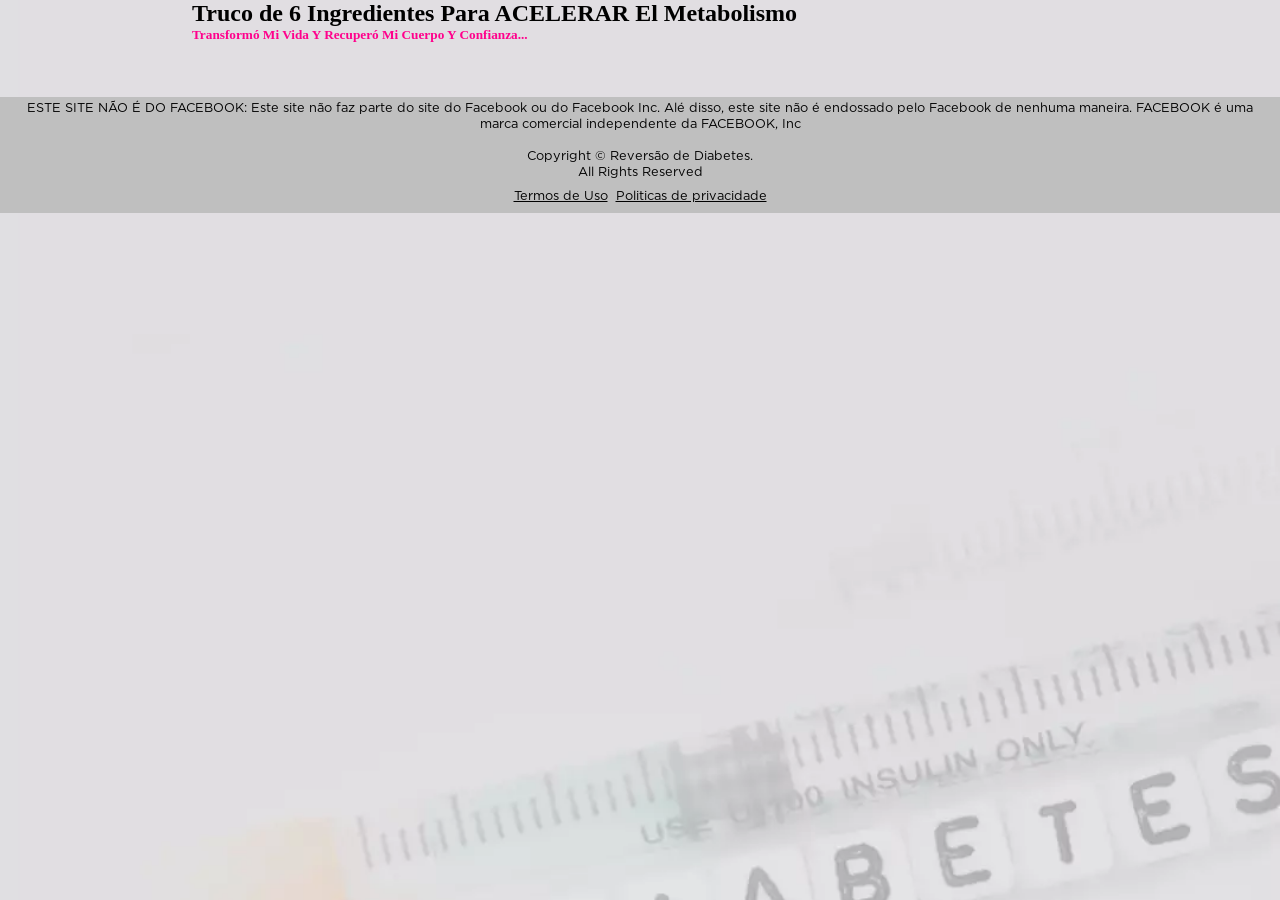
<file: site/index.html>
<!DOCTYPE html>
<html lang="pt-br">
<head>
  <meta http-equiv="Content-Type" content="text/html;charset=UTF-8">
  <meta http-equiv="X-UA-Compatible" content="IE=edge">
  <meta name="viewport" content="width=device-width, initial-scale=1.0">
  <title>Reversão de Diabetes</title>
  <link rel="stylesheet" href="./assets/css/pv/page.css">

    <!-- Meta Pixel Code -->
  <script>
    !function(f,b,e,v,n,t,s)
    {if(f.fbq)return;n=f.fbq=function(){n.callMethod?
    n.callMethod.apply(n,arguments):n.queue.push(arguments)};
    if(!f._fbq)f._fbq=n;n.push=n;n.loaded=!0;n.version='2.0';
    n.queue=[];t=b.createElement(e);t.async=!0;
    t.src=v;s=b.getElementsByTagName(e)[0];
    s.parentNode.insertBefore(t,s)}(window, document,'script',
    'https://connect.facebook.net/en_US/fbevents.js');
    fbq('init', '673478253948859');
    fbq('track', 'PageView');
  </script>
  <noscript><img height="1" width="1" style="display:none"
    src="https://www.facebook.com/tr?id=673478253948859&ev=PageView&noscript=1"
  /></noscript>
  <!-- End Meta Pixel Code -->
</head>
<body>
  <main>
    <section class="container justify-content-center text-center">
     <div class="row justify-content-center text-center">
        <div class="col-lg-8">
          <h2 class="mb-5 font-weight-bold">Truco de 6 Ingredientes Para <b>ACELERAR</b> El Metabolismo</h2>
          <h5> <span style="color: #FF008C">Transformó Mi Vida Y Recuperó Mi Cuerpo Y Confianza...</span></h5><br>
          <h2></h2>
       </div>
      </div>
    </section>
    <br>
    <section id="video">
      <div class="video">
        <script type="text/javascript" id="scr_6273eaf5da7c18000add97ce">var s=document.createElement("script");s.src="https://scripts.converteai.net/44e6ef84-ae64-4ff2-b1b0-fde40335bc50/players/6273eaf5da7c18000add97ce/player.js",s.async=!0,document.head.appendChild(s);</script>
      </div>
    </section>
    <br>
    
  </main>
  <footer class="footer">
    <p class="font2" style="padding: 0 1rem;">
        ESTE SITE NÃO É DO FACEBOOK: Este site não faz parte do site do Facebook ou do Facebook Inc. Alé
        disso, este site não é endossado pelo Facebook de nenhuma maneira. FACEBOOK é uma marca
        comercial independente da FACEBOOK, Inc
        <br><br>
        Copyright © Reversão de Diabetes.<br>All Rights Reserved
    </p>
    <div class="terms">
        <a href="./termos-de-uso/" class="font2">Termos de Uso</a>
        <a href="./politicas-de-privacidade/" class="font2">Politicas de privacidade</a>
    </div>
</footer>

<script src="./assets/js/delay.js"></script>
</body>
</html>
</file>
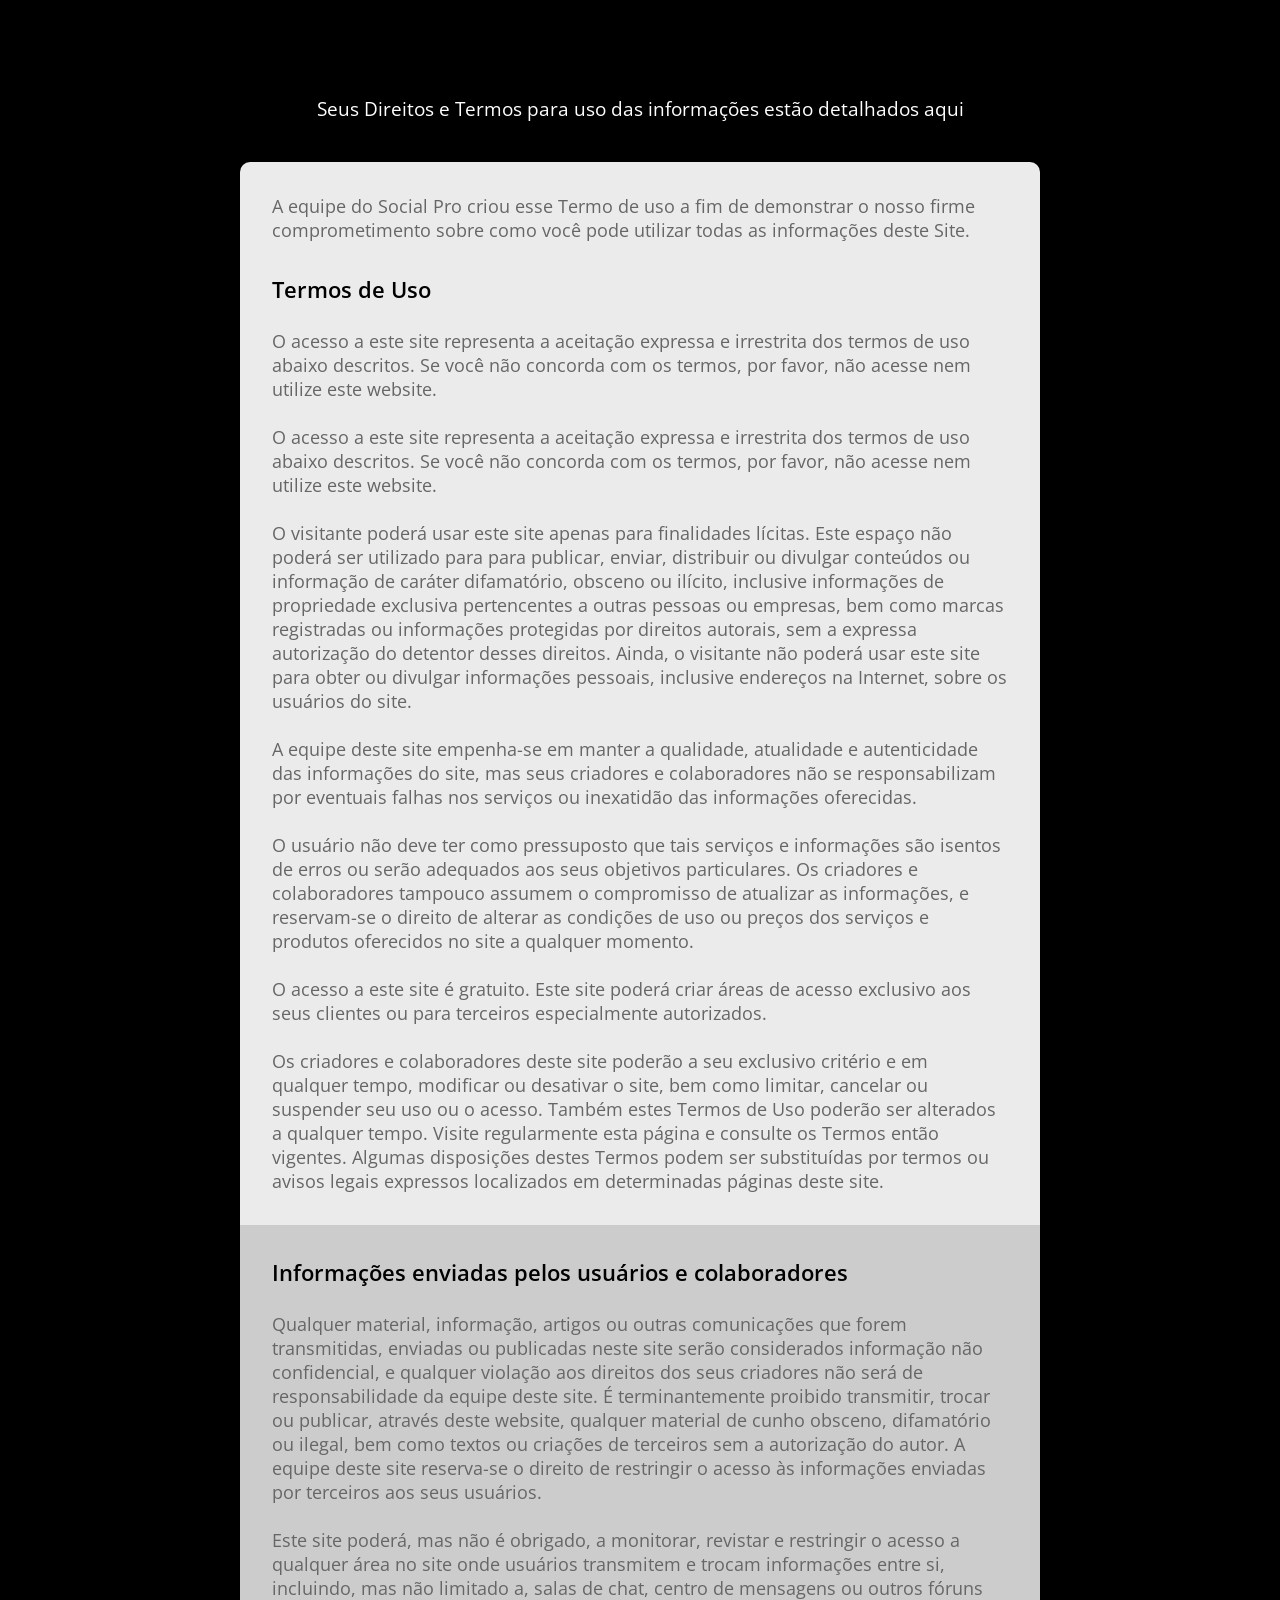
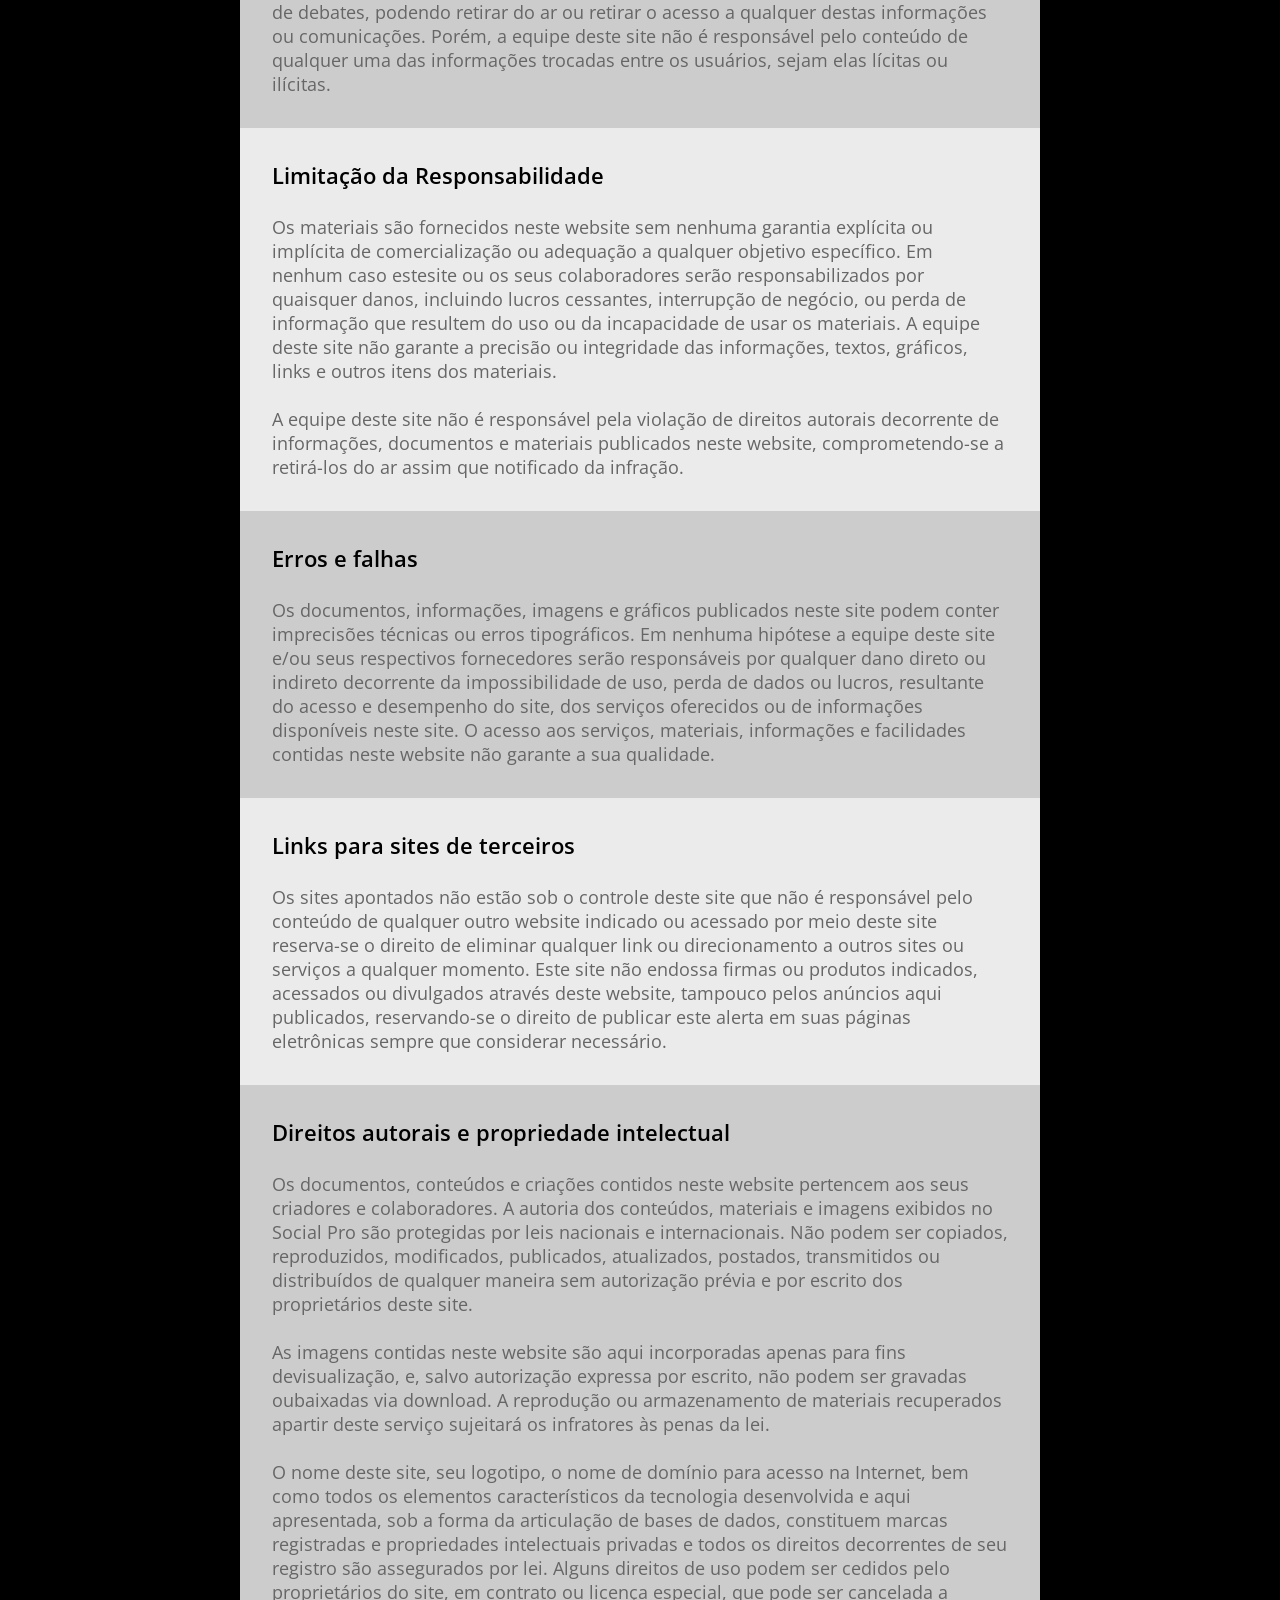
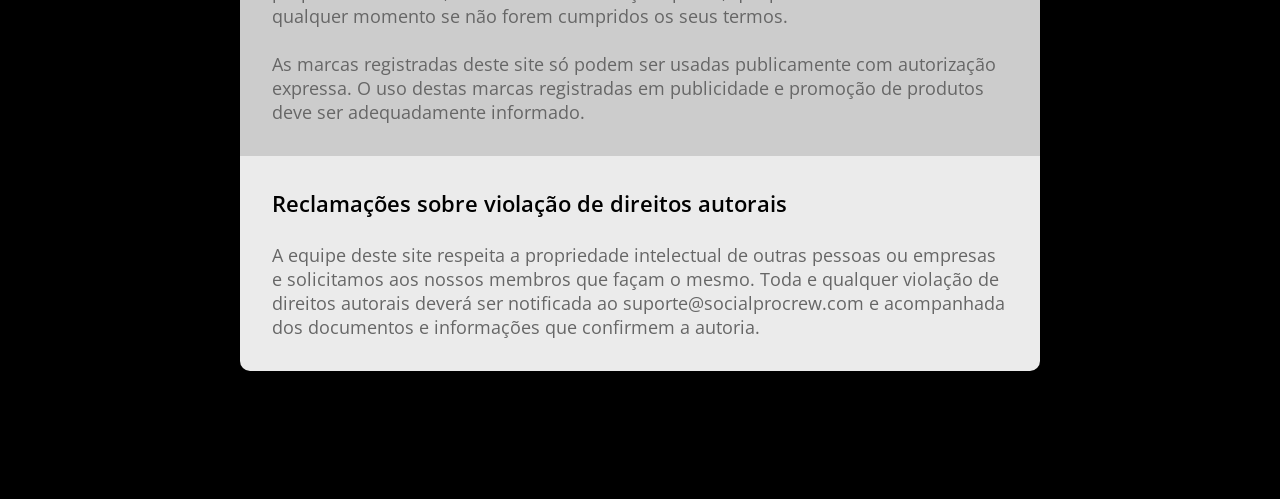
<file: termos-de-uso/index.html>
<!DOCTYPE html>
<html lang="pt-br">
<head>
    <meta charset="UTF-8">
    <meta http-equiv="X-UA-Compatible" content="IE=edge">
    <meta name="viewport" content="width=device-width, initial-scale=1.0">
    
    <link rel="preconnect" href="https://fonts.gstatic.com">
    <link href="https://fonts.googleapis.com/css2?family=Open+Sans:wght@400;600;700;800&display=swap" rel="stylesheet">
    <link rel="stylesheet" href="../assets/css/termos_politica/termos_politica.css">
    <link rel="shortcut icon" href="../assets/img/logo.webp">
    
    <title>Termos de Uso</title>
</head>
<body>
    <header>
        <!--<div class="logo">
            <img src="../assets/img/logo.webp">
        </div>-->
        
        <div class="text-header">
            <h1>TERMOS DE USO</h1>
            <p>Seus Direitos e Termos para uso das informações estão detalhados aqui</p>
        </div>
    </header>
    <main>
        <div class="container">
            <div class="content">
                <div class="texttop text">
                    <p>A equipe do Social Pro criou esse Termo de uso a fim de demonstrar o nosso firme comprometimento sobre como você pode utilizar todas as informações deste Site.</p>
                </div>
                <div class="textwhite text">
                    <h3>Termos de Uso</h3>
                    <p>O acesso a este site representa a aceitação expressa e irrestrita dos termos de uso abaixo descritos. Se você não concorda com os termos, por favor, não acesse nem utilize este website.
                    <br><br>O acesso a este site representa a aceitação expressa e irrestrita dos termos de uso abaixo descritos. Se você não concorda com os termos, por favor, não acesse nem utilize este website.
                    <br><br>O visitante poderá usar este site apenas para finalidades lícitas. Este espaço não poderá ser utilizado para para publicar, enviar, distribuir ou divulgar conteúdos ou informação de caráter difamatório, obsceno ou ilícito, inclusive informações de propriedade exclusiva pertencentes a outras pessoas ou empresas, bem como marcas registradas ou informações protegidas por direitos autorais, sem a expressa autorização do detentor desses direitos. Ainda, o visitante não poderá usar este site para obter ou divulgar informações pessoais, inclusive endereços na Internet, sobre os usuários do site.
                    <br><br>A equipe deste site empenha-se em manter a qualidade, atualidade e autenticidade das informações do site, mas seus criadores e colaboradores não se responsabilizam por eventuais falhas nos serviços ou inexatidão das informações oferecidas.
                    <br><br>O usuário não deve ter como pressuposto que tais serviços e informações são isentos de erros ou serão adequados aos seus objetivos particulares. Os criadores e colaboradores tampouco assumem o compromisso de atualizar as informações, e reservam-se o direito de alterar as condições de uso ou preços dos serviços e produtos oferecidos no site a qualquer momento.
                    <br><br>O acesso a este site é gratuito. Este site poderá criar áreas de acesso exclusivo aos seus clientes ou para terceiros especialmente autorizados.
                    <br><br>Os criadores e colaboradores deste site poderão a seu exclusivo critério e em qualquer tempo, modificar ou desativar o site, bem como limitar, cancelar ou suspender seu uso ou o acesso. Também estes Termos de Uso poderão ser alterados a qualquer tempo. Visite regularmente esta página e consulte os Termos então vigentes. Algumas disposições destes Termos podem ser substituídas por termos ou avisos legais expressos localizados em determinadas páginas deste site.</p>
                </div>
                <div class="textgrey text">
                    <h3>Informações enviadas pelos usuários e colaboradores</h3>
                    <p>Qualquer material, informação, artigos ou outras comunicações que forem transmitidas, enviadas ou publicadas neste site serão considerados informação não confidencial, e qualquer violação aos direitos dos seus criadores não será de responsabilidade da equipe deste site. É terminantemente proibido transmitir, trocar ou publicar, através deste website, qualquer material de cunho obsceno, difamatório ou ilegal, bem como textos ou criações de terceiros sem a autorização do autor. A equipe deste site reserva-se o direito de restringir o acesso às informações enviadas por terceiros aos seus usuários.
                    <br><br>Este site poderá, mas não é obrigado, a monitorar, revistar e restringir o acesso a qualquer área no site onde usuários transmitem e trocam informações entre si, incluindo, mas não limitado a, salas de chat, centro de mensagens ou outros fóruns de debates, podendo retirar do ar ou retirar o acesso a qualquer destas informações ou comunicações. Porém, a equipe deste site não é responsável pelo conteúdo de qualquer uma das informações trocadas entre os usuários, sejam elas lícitas ou ilícitas.</p>
                </div>
                <div class="textwhite text">
                    <h3>Limitação da Responsabilidade</h3>
                    <p>Os materiais são fornecidos neste website sem nenhuma garantia explícita ou implícita de comercialização ou adequação a qualquer objetivo específico. Em nenhum caso estesite ou os seus colaboradores serão responsabilizados por quaisquer danos, incluindo lucros cessantes, interrupção de negócio, ou perda de informação que resultem do uso ou da incapacidade de usar os materiais. A equipe deste site não garante a precisão ou integridade das informações, textos, gráficos, links e outros itens dos materiais.
                    <br><br>A equipe deste site não é responsável pela violação de direitos autorais decorrente de informações, documentos e materiais publicados neste website, comprometendo-se a retirá-los do ar assim que notificado da infração.</p>
                </div>
                <div class="textgrey text">
                    <h3>Erros e falhas</h3>
                    <p>Os documentos, informações, imagens e gráficos publicados neste site podem conter imprecisões técnicas ou erros tipográficos. Em nenhuma hipótese a equipe deste site e/ou seus respectivos fornecedores serão responsáveis por qualquer dano direto ou indireto decorrente da impossibilidade de uso, perda de dados ou lucros, resultante do acesso e desempenho do site, dos serviços oferecidos ou de informações disponíveis neste site. O acesso aos serviços, materiais, informações e facilidades contidas neste website não garante a sua qualidade.</p>
                </div>
                <div class="textwhite text">
                    <h3>Links para sites de terceiros</h3>
                    <p>Os sites apontados não estão sob o controle deste site que não é responsável pelo conteúdo de qualquer outro website indicado ou acessado por meio deste site reserva-se o direito de eliminar qualquer link ou direcionamento a outros sites ou serviços a qualquer momento. Este site não endossa firmas ou produtos indicados, acessados ou divulgados através deste website, tampouco pelos anúncios aqui publicados, reservando-se o direito de publicar este alerta em suas páginas eletrônicas sempre que considerar necessário.</p>
                </div>
                <div class="textgrey text">
                    <h3>Direitos autorais e propriedade intelectual</h3>
                    <p>Os documentos, conteúdos e criações contidos neste website pertencem aos seus criadores e colaboradores. A autoria dos conteúdos, materiais e imagens exibidos no Social Pro são protegidas por leis nacionais e internacionais. Não podem ser copiados, reproduzidos, modificados, publicados, atualizados, postados, transmitidos ou distribuídos de qualquer maneira sem autorização prévia e por escrito dos proprietários deste site.
                    <br><br>As imagens contidas neste website são aqui incorporadas apenas para fins devisualização, e, salvo autorização expressa por escrito, não podem ser gravadas oubaixadas via download. A reprodução ou armazenamento de materiais recuperados apartir deste serviço sujeitará os infratores às penas da lei.
                    <br><br>O nome deste site, seu logotipo, o nome de domínio para acesso na Internet, bem como todos os elementos característicos da tecnologia desenvolvida e aqui apresentada, sob a forma da articulação de bases de dados, constituem marcas registradas e propriedades intelectuais privadas e todos os direitos decorrentes de seu registro são assegurados por lei. Alguns direitos de uso podem ser cedidos pelo proprietários do site, em contrato ou licença especial, que pode ser cancelada a qualquer momento se não forem cumpridos os seus termos.                    
                    <br><br>As marcas registradas deste site só podem ser usadas publicamente com autorização expressa. O uso destas marcas registradas em publicidade e promoção de produtos deve ser adequadamente informado.</p>
                </div>
                <div class="textwhite text">
                    <h3>Reclamações sobre violação de direitos autorais</h3>
                    <p>A equipe deste site respeita a propriedade intelectual de outras pessoas ou empresas e solicitamos aos nossos membros que façam o mesmo. Toda e qualquer violação de direitos autorais deverá ser notificada ao suporte@socialprocrew.com e acompanhada dos documentos e informações que confirmem a autoria.</p>
                </div>
            </div>
        </div>
    </main>
</body>
</html>
</file>
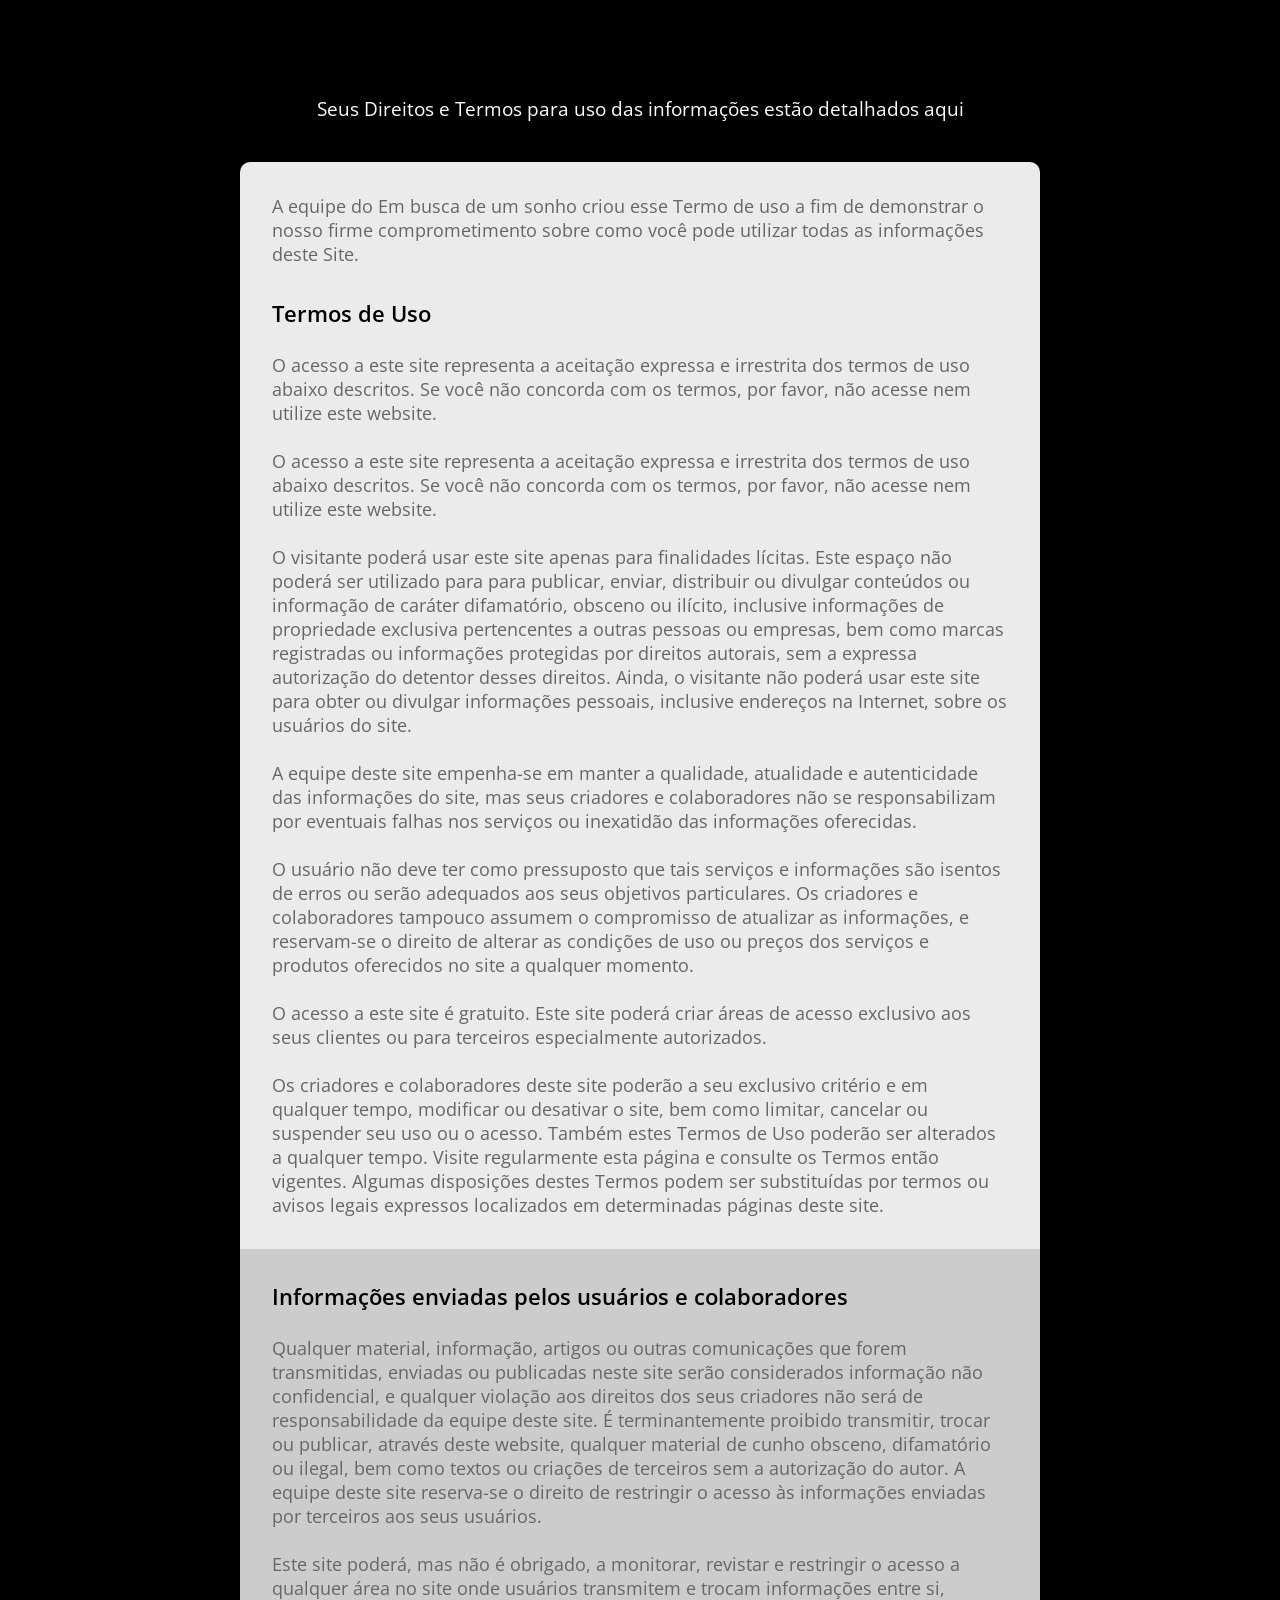
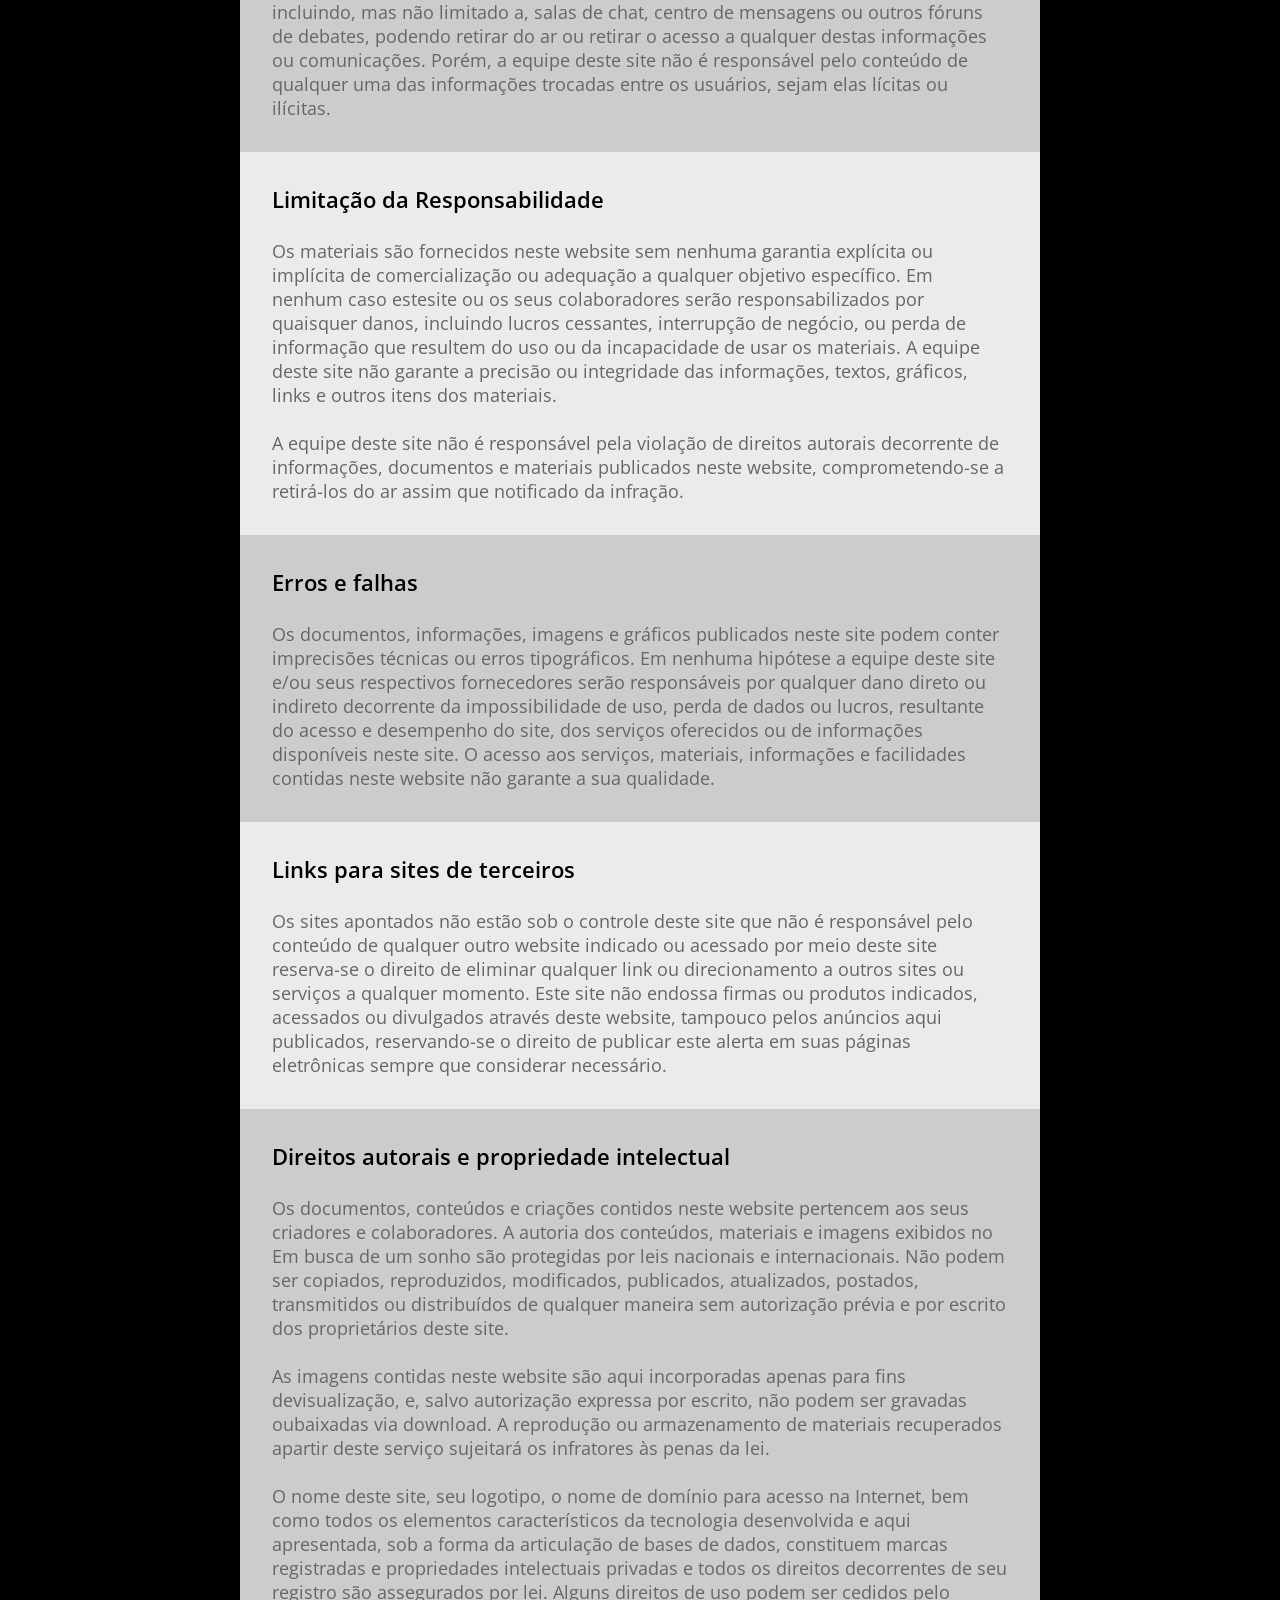
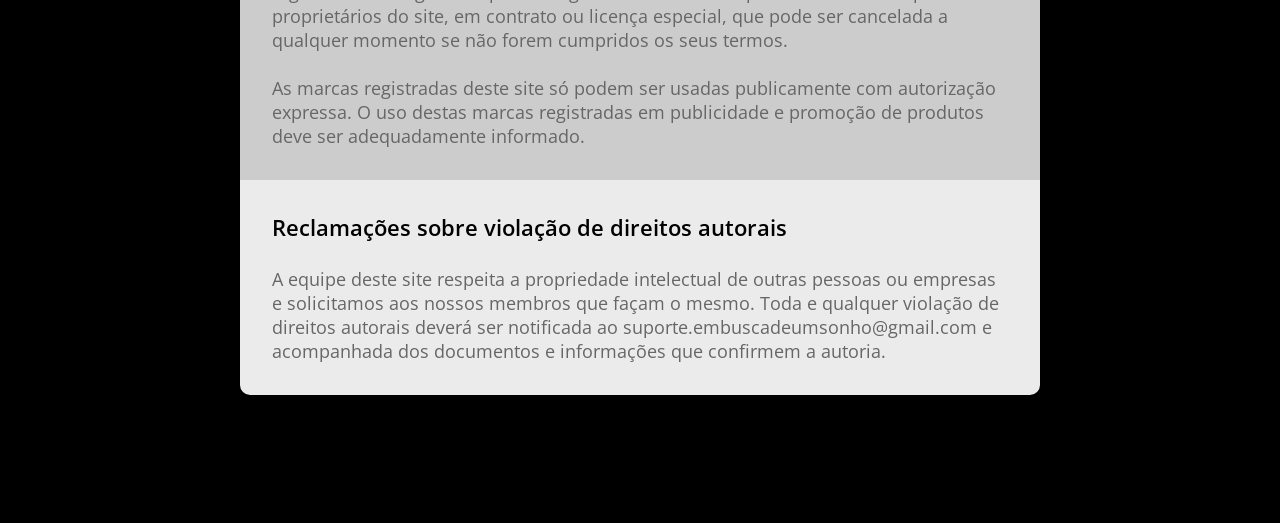
<file: termosdeuso/index.html>
<!DOCTYPE html>
<html lang="pt-br">
<head>
    <meta charset="UTF-8">
    <meta http-equiv="X-UA-Compatible" content="IE=edge">
    <meta name="viewport" content="width=device-width, initial-scale=1.0">
    
    <link rel="preconnect" href="https://fonts.gstatic.com">
    <link href="https://fonts.googleapis.com/css2?family=Open+Sans:wght@400;600;700;800&display=swap" rel="stylesheet">
    <link rel="stylesheet" href="../assets/css/termos_politica/termos_politica.css">
    <link rel="shortcut icon" href="../assets/img/logo.webp">
    
    <title>Termos de Uso</title>
</head>
<body>
    <header>
        <div class="logo">
            <img src="../assets/img/logo.webp" style="display: none;">
        </div>
        
        <div class="text-header">
            <h1>TERMOS DE USO</h1>
            <p>Seus Direitos e Termos para uso das informações estão detalhados aqui</p>
        </div>
    </header>
    <main>
        <div class="container">
            <div class="content">
                <div class="texttop text">
                    <p>A equipe do Em busca de um sonho criou esse Termo de uso a fim de demonstrar o nosso firme comprometimento sobre como você pode utilizar todas as informações deste Site.</p>
                </div>
                <div class="textwhite text">
                    <h3>Termos de Uso</h3>
                    <p>O acesso a este site representa a aceitação expressa e irrestrita dos termos de uso abaixo descritos. Se você não concorda com os termos, por favor, não acesse nem utilize este website.
                    <br><br>O acesso a este site representa a aceitação expressa e irrestrita dos termos de uso abaixo descritos. Se você não concorda com os termos, por favor, não acesse nem utilize este website.
                    <br><br>O visitante poderá usar este site apenas para finalidades lícitas. Este espaço não poderá ser utilizado para para publicar, enviar, distribuir ou divulgar conteúdos ou informação de caráter difamatório, obsceno ou ilícito, inclusive informações de propriedade exclusiva pertencentes a outras pessoas ou empresas, bem como marcas registradas ou informações protegidas por direitos autorais, sem a expressa autorização do detentor desses direitos. Ainda, o visitante não poderá usar este site para obter ou divulgar informações pessoais, inclusive endereços na Internet, sobre os usuários do site.
                    <br><br>A equipe deste site empenha-se em manter a qualidade, atualidade e autenticidade das informações do site, mas seus criadores e colaboradores não se responsabilizam por eventuais falhas nos serviços ou inexatidão das informações oferecidas.
                    <br><br>O usuário não deve ter como pressuposto que tais serviços e informações são isentos de erros ou serão adequados aos seus objetivos particulares. Os criadores e colaboradores tampouco assumem o compromisso de atualizar as informações, e reservam-se o direito de alterar as condições de uso ou preços dos serviços e produtos oferecidos no site a qualquer momento.
                    <br><br>O acesso a este site é gratuito. Este site poderá criar áreas de acesso exclusivo aos seus clientes ou para terceiros especialmente autorizados.
                    <br><br>Os criadores e colaboradores deste site poderão a seu exclusivo critério e em qualquer tempo, modificar ou desativar o site, bem como limitar, cancelar ou suspender seu uso ou o acesso. Também estes Termos de Uso poderão ser alterados a qualquer tempo. Visite regularmente esta página e consulte os Termos então vigentes. Algumas disposições destes Termos podem ser substituídas por termos ou avisos legais expressos localizados em determinadas páginas deste site.</p>
                </div>
                <div class="textgrey text">
                    <h3>Informações enviadas pelos usuários e colaboradores</h3>
                    <p>Qualquer material, informação, artigos ou outras comunicações que forem transmitidas, enviadas ou publicadas neste site serão considerados informação não confidencial, e qualquer violação aos direitos dos seus criadores não será de responsabilidade da equipe deste site. É terminantemente proibido transmitir, trocar ou publicar, através deste website, qualquer material de cunho obsceno, difamatório ou ilegal, bem como textos ou criações de terceiros sem a autorização do autor. A equipe deste site reserva-se o direito de restringir o acesso às informações enviadas por terceiros aos seus usuários.
                    <br><br>Este site poderá, mas não é obrigado, a monitorar, revistar e restringir o acesso a qualquer área no site onde usuários transmitem e trocam informações entre si, incluindo, mas não limitado a, salas de chat, centro de mensagens ou outros fóruns de debates, podendo retirar do ar ou retirar o acesso a qualquer destas informações ou comunicações. Porém, a equipe deste site não é responsável pelo conteúdo de qualquer uma das informações trocadas entre os usuários, sejam elas lícitas ou ilícitas.</p>
                </div>
                <div class="textwhite text">
                    <h3>Limitação da Responsabilidade</h3>
                    <p>Os materiais são fornecidos neste website sem nenhuma garantia explícita ou implícita de comercialização ou adequação a qualquer objetivo específico. Em nenhum caso estesite ou os seus colaboradores serão responsabilizados por quaisquer danos, incluindo lucros cessantes, interrupção de negócio, ou perda de informação que resultem do uso ou da incapacidade de usar os materiais. A equipe deste site não garante a precisão ou integridade das informações, textos, gráficos, links e outros itens dos materiais.
                    <br><br>A equipe deste site não é responsável pela violação de direitos autorais decorrente de informações, documentos e materiais publicados neste website, comprometendo-se a retirá-los do ar assim que notificado da infração.</p>
                </div>
                <div class="textgrey text">
                    <h3>Erros e falhas</h3>
                    <p>Os documentos, informações, imagens e gráficos publicados neste site podem conter imprecisões técnicas ou erros tipográficos. Em nenhuma hipótese a equipe deste site e/ou seus respectivos fornecedores serão responsáveis por qualquer dano direto ou indireto decorrente da impossibilidade de uso, perda de dados ou lucros, resultante do acesso e desempenho do site, dos serviços oferecidos ou de informações disponíveis neste site. O acesso aos serviços, materiais, informações e facilidades contidas neste website não garante a sua qualidade.</p>
                </div>
                <div class="textwhite text">
                    <h3>Links para sites de terceiros</h3>
                    <p>Os sites apontados não estão sob o controle deste site que não é responsável pelo conteúdo de qualquer outro website indicado ou acessado por meio deste site reserva-se o direito de eliminar qualquer link ou direcionamento a outros sites ou serviços a qualquer momento. Este site não endossa firmas ou produtos indicados, acessados ou divulgados através deste website, tampouco pelos anúncios aqui publicados, reservando-se o direito de publicar este alerta em suas páginas eletrônicas sempre que considerar necessário.</p>
                </div>
                <div class="textgrey text">
                    <h3>Direitos autorais e propriedade intelectual</h3>
                    <p>Os documentos, conteúdos e criações contidos neste website pertencem aos seus criadores e colaboradores. A autoria dos conteúdos, materiais e imagens exibidos no Em busca de um sonho são protegidas por leis nacionais e internacionais. Não podem ser copiados, reproduzidos, modificados, publicados, atualizados, postados, transmitidos ou distribuídos de qualquer maneira sem autorização prévia e por escrito dos proprietários deste site.
                    <br><br>As imagens contidas neste website são aqui incorporadas apenas para fins devisualização, e, salvo autorização expressa por escrito, não podem ser gravadas oubaixadas via download. A reprodução ou armazenamento de materiais recuperados apartir deste serviço sujeitará os infratores às penas da lei.
                    <br><br>O nome deste site, seu logotipo, o nome de domínio para acesso na Internet, bem como todos os elementos característicos da tecnologia desenvolvida e aqui apresentada, sob a forma da articulação de bases de dados, constituem marcas registradas e propriedades intelectuais privadas e todos os direitos decorrentes de seu registro são assegurados por lei. Alguns direitos de uso podem ser cedidos pelo proprietários do site, em contrato ou licença especial, que pode ser cancelada a qualquer momento se não forem cumpridos os seus termos.                    
                    <br><br>As marcas registradas deste site só podem ser usadas publicamente com autorização expressa. O uso destas marcas registradas em publicidade e promoção de produtos deve ser adequadamente informado.</p>
                </div>
                <div class="textwhite text">
                    <h3>Reclamações sobre violação de direitos autorais</h3>
                    <p>A equipe deste site respeita a propriedade intelectual de outras pessoas ou empresas e solicitamos aos nossos membros que façam o mesmo. Toda e qualquer violação de direitos autorais deverá ser notificada ao suporte.embuscadeumsonho@gmail.com e acompanhada dos documentos e informações que confirmem a autoria.</p>
                </div>
            </div>
        </div>
    </main>
</body>
</html>
</file>
<file: assets/css/page/page.css>
*{-webkit-box-sizing:border-box;box-sizing:border-box;margin:0;padding:0}@media screen and (max-width: 1080px){html{font-size:92.75%}}@media screen and (max-width: 780px){html{font-size:87.5%}}body::-webkit-scrollbar{display:none}@font-face{font-family:'GothamBlack';src:url(../../font/gotham/GothamBlack.otf)}@font-face{font-family:'GothamBook';src:url(../../font/gotham/GothamBook.otf)}@font-face{font-family:'monument';src:url(../font/monument.otf)}.font1{font-family:"GothamBlack",sans-serif}.font2{font-family:"GothamBook",sans-serif}.font3{font-family:"GothamBook",sans-serif}.container{width:70%;max-width:1500px;margin:auto;display:-webkit-box;display:-ms-flexbox;display:flex;-webkit-box-orient:vertical;-webkit-box-direction:normal;-ms-flex-direction:column;flex-direction:column}@media screen and (max-width: 1380px){.container{max-width:70%}}@media screen and (max-width: 540px){.container{width:90%;max-width:90%}}.button{display:block;background:#ffa200;width:-webkit-fit-content;width:-moz-fit-content;width:fit-content;font-size:2rem;text-decoration:none;color:#fff;padding:0.75rem 1.5rem;border-radius:0.5rem;font-weight:900;text-align:center;-webkit-animation:button 3s ease infinite;animation:button 3s ease infinite;-webkit-box-shadow:0px 0px 6px #ffa200;box-shadow:0px 0px 6px #ffa200;font-family:"GothamBlack",sans-serif;margin:2rem auto}@media screen and (max-width: 540px){.button{width:100%}}@-webkit-keyframes button{0%,100%{-webkit-transform:matrix(1, 0, 0, 1, 0, 0);transform:matrix(1, 0, 0, 1, 0, 0)}50%{-webkit-transform:matrix(1.1, 0, 0, 1.1, 0, 0);transform:matrix(1.1, 0, 0, 1.1, 0, 0)}}@keyframes button{0%,100%{-webkit-transform:matrix(1, 0, 0, 1, 0, 0);transform:matrix(1, 0, 0, 1, 0, 0)}50%{-webkit-transform:matrix(1.1, 0, 0, 1.1, 0, 0);transform:matrix(1.1, 0, 0, 1.1, 0, 0)}}[data-anime]{opacity:0;-webkit-transition:1s;transition:1s}[data-anime="top"]{-webkit-transform:translate3d(0, -50px, 0);transform:translate3d(0, -50px, 0)}[data-anime="left"]{-webkit-transform:translate3d(-50px, 0, 0);transform:translate3d(-50px, 0, 0)}[data-anime="right"]{-webkit-transform:translate3d(50px, 0, 0);transform:translate3d(50px, 0, 0)}[data-anime].animate{opacity:1;-webkit-transform:translate3d(0, 0, 0);transform:translate3d(0, 0, 0)}#scrollPath{position:fixed;top:0;right:0;width:10px;height:100vh;background:rgba(255,255,255,0.05);z-index:1}@media screen and (max-width: 520px){#scrollPath{width:5px}}#progressBar{position:fixed;top:0;right:0;width:10px;background:-webkit-gradient(linear, left top, left bottom, from(#000), to(#f0b300));background:linear-gradient(to bottom, #000, #f0b300);-webkit-animation:animate 5s ease infinite;animation:animate 5s ease infinite;z-index:1}@media screen and (max-width: 520px){#progressBar{width:5px}}#progressBar::before{content:'';position:absolute;top:0;left:0;width:100%;height:100%;background:-webkit-gradient(linear, left top, left bottom, from(#000), to(#f0b300));background:linear-gradient(to bottom, #000, #f0b300);-webkit-filter:blur(30px);filter:blur(30px)}#progressBar::after{content:'';position:absolute;top:0;left:0;width:100%;height:100%;background:-webkit-gradient(linear, left top, left bottom, from(#000), to(#f0b300));background:linear-gradient(to bottom, #000, #f0b300);-webkit-filter:blur(30px);filter:blur(30px)}html{background:#000}header{background:#f0b300;-webkit-box-shadow:0px 0px 15px #f0b300;box-shadow:0px 0px 15px #f0b300}header .container{padding:0.35rem 0}header .container p{font-size:0.9rem;text-align:center}header .container p strong{color:#000}main .container1 .container{padding:2rem 0}main .container1 .container .logo{width:100%;max-width:25rem;margin:1.5rem auto;display:-ms-grid;display:grid}main .container1 .container .logo img{width:100%}main .container1 .container #video{margin-top:1.5rem}main .container1 .container #video iframe{border:4px solid #f0b300;-webkit-box-shadow:0px 0px 15px #f0b300;box-shadow:0px 0px 15px #f0b300}main .container2{margin-top:1.5rem}main .container2 .container{padding:2rem 0}main .container2 .container .title{text-align:center;margin-bottom:1.5rem;font-size:1.75rem;text-align:center;color:#fff}main .container2 .container .modulos{display:-ms-grid;display:grid;-ms-grid-columns:1fr 1fr 1fr;grid-template-columns:1fr 1fr 1fr;grid-gap:40px}@media screen and (max-width: 540px){main .container2 .container .modulos{-ms-grid-columns:1fr;grid-template-columns:1fr;width:77%;margin:auto}}main .container2 .container .modulos .modulo{width:100%}main .container2 .container .modulos .modulo img{width:100%;border-radius:1rem;-webkit-box-shadow:0px 0px 15px #f0b300;box-shadow:0px 0px 15px #f0b300}footer .container{padding:2rem 0}footer .container p{text-align:center;color:#fff;font-size:0.75rem}footer .container p a{color:#fff}
/*# sourceMappingURL=page.css.map */
</file>
<file: assets/css/termos_politica/termos_politica.css>
*{-webkit-box-sizing:border-box;box-sizing:border-box;margin:0;padding:0;font-family:'Open Sans', sans-serif}body{background:#000}header{width:800px;margin:auto;padding:2.5rem 0}header div{width:-webkit-fit-content;width:-moz-fit-content;width:fit-content;margin:auto;text-align:center}header .logo img{width:5rem}header .text-header h1{font-size:2.5rem;font-weight:700;color:#000}header .text-header p{font-size:1.2rem;color:#fff}main .container{background:#ebebeb;width:800px;margin:auto;border-radius:10px}main .container .content{margin-bottom:8rem}main .container .text{padding:2rem}main .container .text:nth-child(1){padding-bottom:0}main .container .textgrey{background:#cccccc}main .container .text h3{font-size:1.4rem;font-weight:600;margin-bottom:1.5rem}main .container .text p{color:#666;font-size:1.1rem}@media screen and (max-width: 480px){html{font-size:87.3%}header{width:80%}header .logo img{width:7rem}header .text-header h1{font-size:1.8rem}header .text-header p{font-size:1.1rem}main .container{width:80%}main .container .text h3{font-size:1.2rem}main .container .text p{font-size:1rem}}
/*# sourceMappingURL=termos_politica.css.map */
</file>
<file: site/assets/css/pv/page.css>
*{-webkit-box-sizing:border-box;box-sizing:border-box;margin:0;padding:0}@media screen and (max-width: 1080px){html{font-size:92.75%}}@media screen and (max-width: 780px){html{font-size:87.5%}}@font-face{font-family:'GothamBlack';src:url(../../fonts/gotham/GothamBlack.otf)}@font-face{font-family:'GothamBook';src:url(../../fonts/gotham/GothamBook.otf)}@font-face{font-family:'monument';src:url(../fonts/monument.otf)}.font1{font-family:"GothamBlack",sans-serif}.font2{font-family:"GothamBook",sans-serif}.font3{font-family:"monument",sans-serif}.container{width:70%;max-width:1500px;margin:auto;display:-webkit-box;display:-ms-flexbox;display:flex;-webkit-box-orient:vertical;-webkit-box-direction:normal;-ms-flex-direction:column;flex-direction:column}@media screen and (max-width: 1380px){.container{max-width:70%}}@media screen and (max-width: 540px){.container{width:80%;max-width:80%}}.button{display:block;background:-webkit-gradient(linear, left top, left bottom, from(lime), to(#4aff4a));background:linear-gradient(to bottom, lime, #4aff4a);width:22rem;font-size:1.1rem;text-decoration:none;color:#000;padding:0.75rem 1.5rem;border-radius:0.5rem;font-weight:900;text-align:center;-webkit-animation:button 3s ease infinite;animation:button 3s ease infinite}@media screen and (max-width: 540px){.button{width:100%}}@-webkit-keyframes button{0%,100%{-webkit-transform:matrix(1, 0, 0, 1, 0, 0);transform:matrix(1, 0, 0, 1, 0, 0)}50%{-webkit-transform:matrix(1.1, 0, 0, 1.1, 0, 0);transform:matrix(1.1, 0, 0, 1.1, 0, 0)}}@keyframes button{0%,100%{-webkit-transform:matrix(1, 0, 0, 1, 0, 0);transform:matrix(1, 0, 0, 1, 0, 0)}50%{-webkit-transform:matrix(1.1, 0, 0, 1.1, 0, 0);transform:matrix(1.1, 0, 0, 1.1, 0, 0)}}[data-anime]{opacity:0;-webkit-transition:1s;transition:1s}[data-anime="top"]{-webkit-transform:translate3d(0, -50px, 0);transform:translate3d(0, -50px, 0)}[data-anime="left"]{-webkit-transform:translate3d(-50px, 0, 0);transform:translate3d(-50px, 0, 0)}[data-anime="right"]{-webkit-transform:translate3d(50px, 0, 0);transform:translate3d(50px, 0, 0)}[data-anime].animate{opacity:1;-webkit-transform:translate3d(0, 0, 0);transform:translate3d(0, 0, 0)}body{background-image:url(../../img/bg.webp);background-size:cover;background-position:center;background-repeat:no-repeat}body::-webkit-scrollbar{width:0px}#scrollPath{position:fixed;top:0;right:0;width:10px;height:100vh;background:rgba(255,255,255,0.05);z-index:1}@media screen and (max-width: 520px){#scrollPath{width:5px}}#progressBar{position:fixed;top:0;right:0;width:10px;background:-webkit-gradient(linear, left top, left bottom, from(#bb2ff3), to(#ffcb00));background:linear-gradient(to bottom, #bb2ff3, #ffcb00);-webkit-animation:animate 5s ease infinite;animation:animate 5s ease infinite;z-index:1}@media screen and (max-width: 520px){#progressBar{width:5px}}#progressBar::before{content:'';position:absolute;top:0;left:0;width:100%;height:100%;background:-webkit-gradient(linear, left top, left bottom, from(#bb2ff3), to(#ffcb00));background:linear-gradient(to bottom, #bb2ff3, #ffcb00);-webkit-filter:blur(30px);filter:blur(30px)}#progressBar::after{content:'';position:absolute;top:0;left:0;width:100%;height:100%;background:-webkit-gradient(linear, left top, left bottom, from(#bb2ff3), to(#ffcb00));background:linear-gradient(to bottom, #bb2ff3, #ffcb00);-webkit-filter:blur(30px);filter:blur(30px)}[data-delay]{display:none}main .container .title{width:100%;margin-top:2rem}main .container .title img{width:100%}main .container .chat{background-color:#efefef;width:100%;max-width:640px;padding:2rem;border-radius:0.4rem;margin-top:2rem}main .container .numbercoments{color:#000;margin:1rem 0;font-weight:500;font-family:'Montserrat', sans-serif;text-align:left}main .container .divend{display:-webkit-box;display:-ms-flexbox;display:flex;margin:0 auto 1rem auto;width:100%;height:1px;background-color:#b8b8b8}main .container .divendfooter{margin:2rem 0 1rem 0;text-align:left}main .container .facebook{display:-webkit-box;display:-ms-flexbox;display:flex;-webkit-box-align:center;-ms-flex-align:center;align-items:center;text-align:left}main .container .facebook img{width:1rem}main .container .facebook p{color:#000;margin-left:0.7rem;font-size:0.8rem;font-family:'Montserrat', sans-serif;text-align:left}main .container .coment,main .container .subcoments{display:-webkit-box;display:-ms-flexbox;display:flex;margin-bottom:3rem;text-align:left}main .container .subcoments{margin:2rem 0 0 0;text-align:left}main .container .comentend{margin-bottom:1rem}main .container .name{color:#002488;font-weight:bold;font-family:'Montserrat', sans-serif;text-align:left}main .container .perfil img{width:3rem;margin-right:0.6rem}main .container .textComent{color:#000;font-family:'Montserrat', sans-serif;margin-bottom:0.5rem;text-align:left}main .container .interaction{display:-webkit-box;display:-ms-flexbox;display:flex}main .container .interaction p{color:#93979F;font-size:0.7rem;font-family:'Montserrat', sans-serif;text-align:left}.footer{background:#bfbfbf;padding-top:0.25rem}.footer p{text-align:center;color:#000;font-size:0.8rem;text-transform:none;padding:0.3rem 0}.footer .terms{display:-webkit-box;display:-ms-flexbox;display:flex;-webkit-box-pack:center;-ms-flex-pack:center;justify-content:center;margin-top:0.5rem;padding-bottom:0.5rem}.footer .terms a{color:#000;font-size:0.8rem}.footer .terms a:nth-child(1){margin-right:0.5rem}
/*# sourceMappingURL=page.css.map */
</file>
